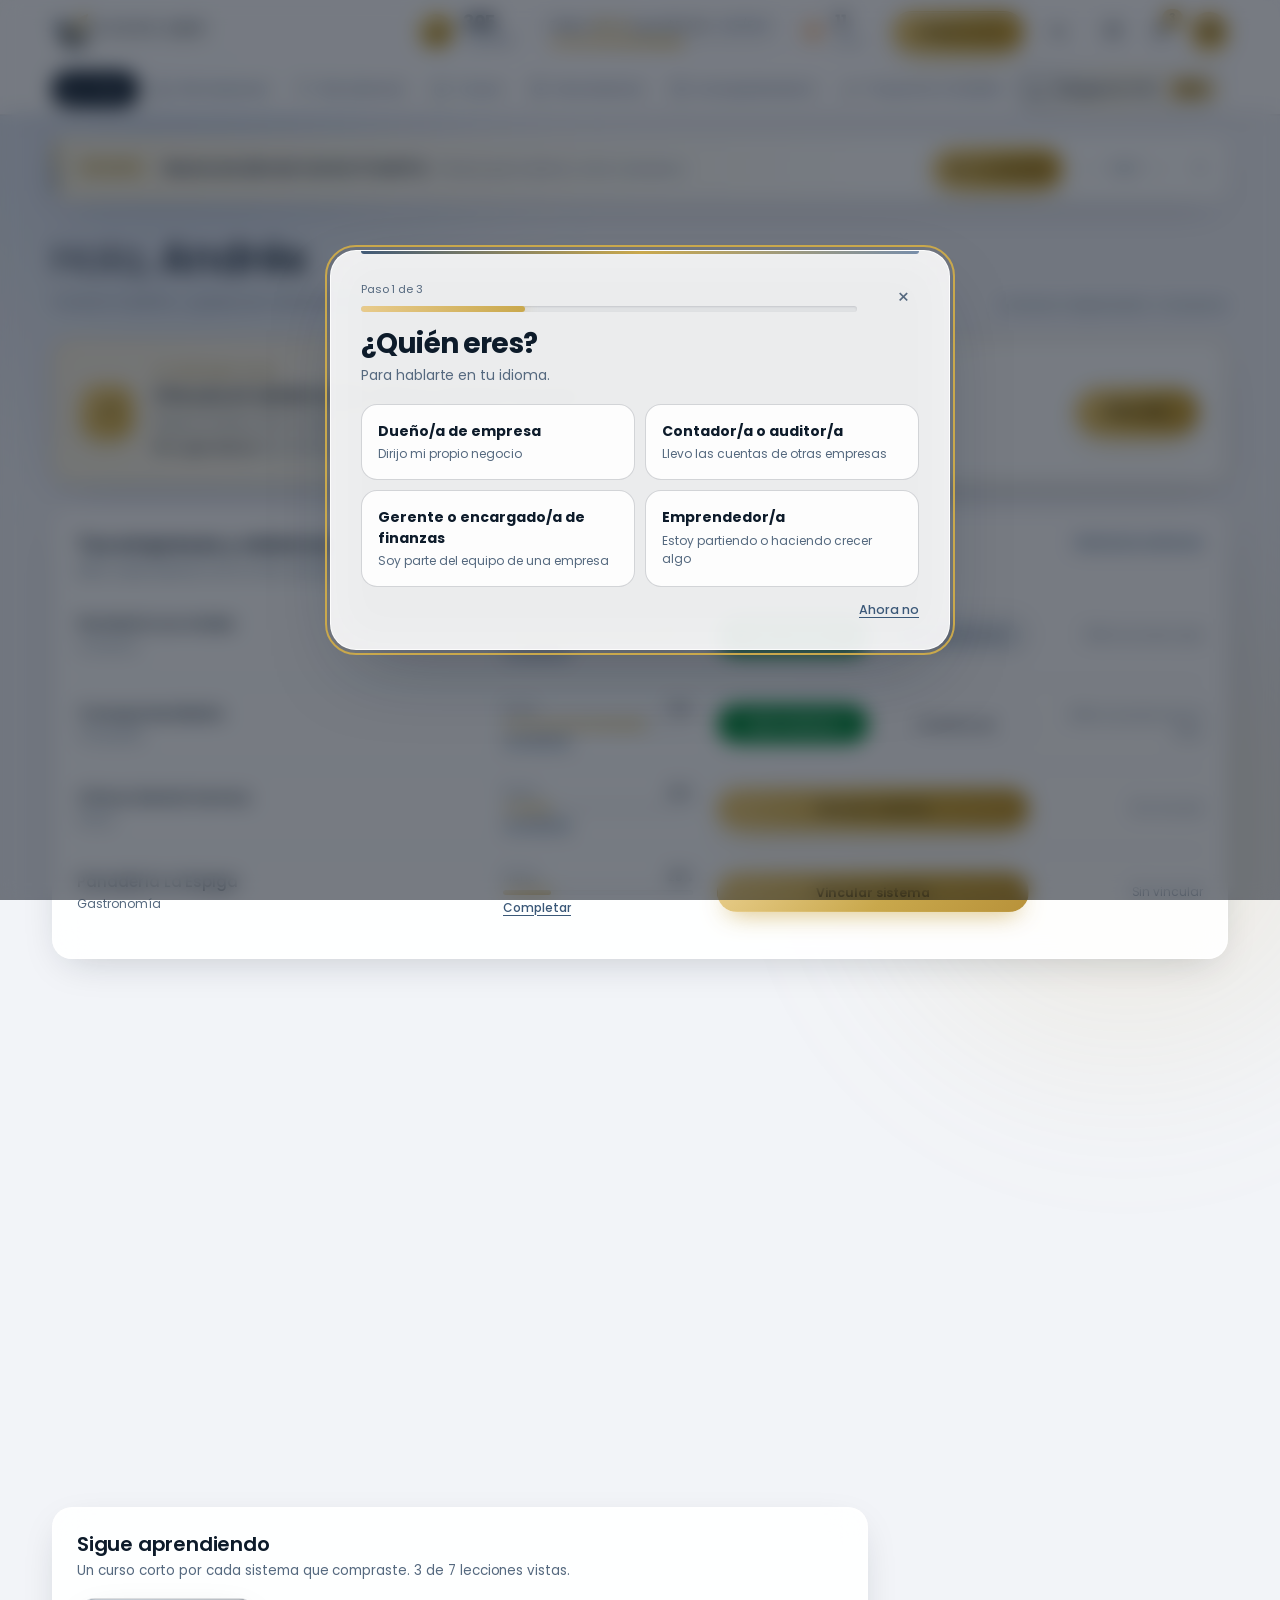
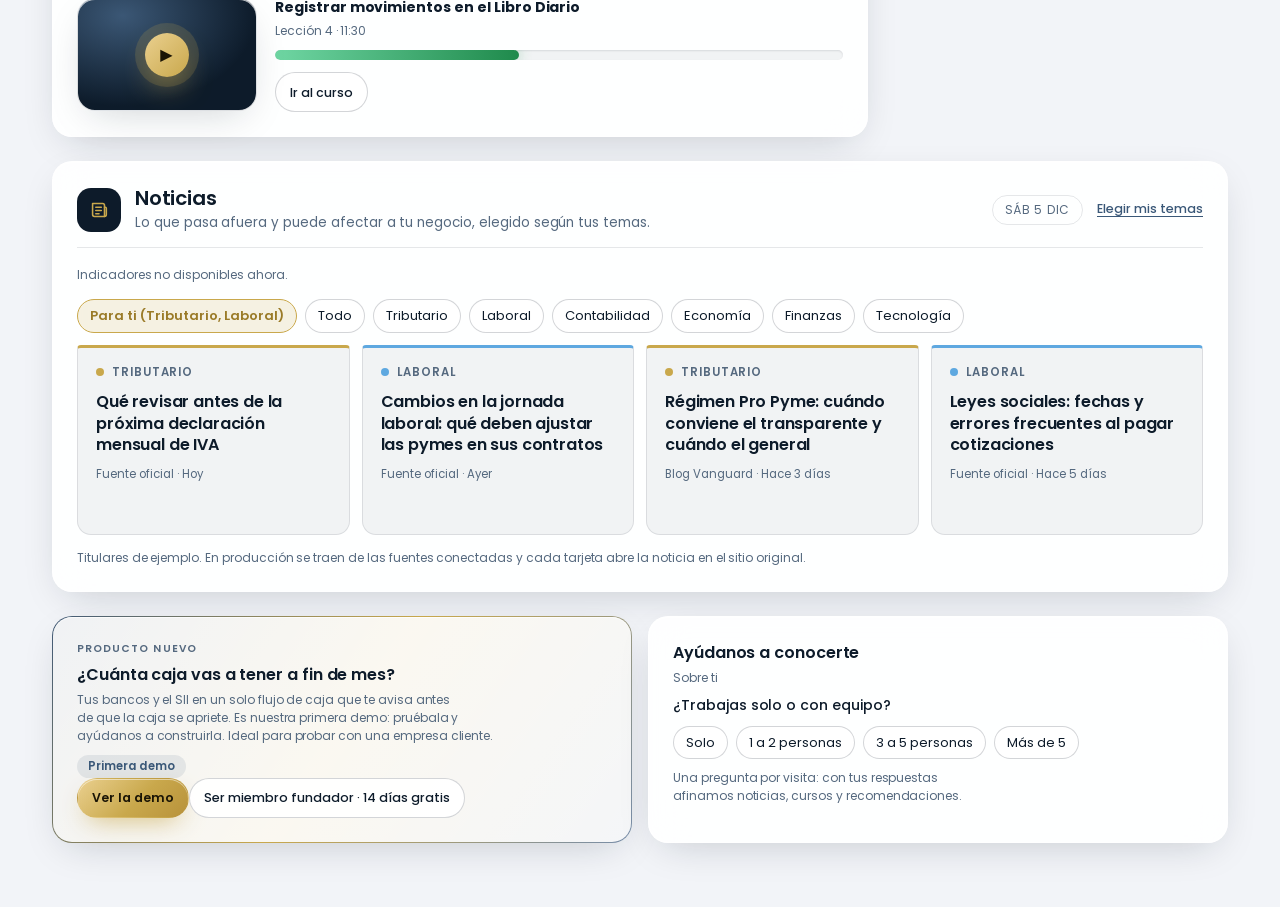
<file: index.html>
<!doctype html>
<html lang="es">
<head>
<meta charset="utf-8">
<meta name="viewport" content="width=device-width, initial-scale=1">
<title>Portal Vanguard Strategy</title>
<link rel="icon" type="image/svg+xml" href="assets/simbolo-gold.svg">
<link rel="preconnect" href="https://fonts.googleapis.com">
<link rel="preconnect" href="https://fonts.gstatic.com" crossorigin>
<link href="https://fonts.googleapis.com/css2?family=Poppins:wght@300;400;500;600;700&display=swap" rel="stylesheet">
<link rel="stylesheet" href="css/legacy-v4.css">
<link rel="stylesheet" href="css/theme.css">
<link rel="stylesheet" href="css/puntos.css">
<link rel="stylesheet" href="css/shell.css">
<link rel="stylesheet" href="css/inicio.css">
<link rel="stylesheet" href="css/motion.css">
<script src="js/theme.js"></script>
</head>
<body>
<header class="topnav" id="topnav">
  <div class="tn-row tn-a">
    <a class="tn-brand" href="#inicio" aria-label="Vanguard Strategy · Inicio"><img class="logo-l" src="assets/logo-claro.png" alt="Vanguard Strategy"><img class="logo-d" src="assets/logo-oscuro.png" alt="Vanguard Strategy"><img class="mark" src="assets/simbolo-gold.svg" alt=""></a>
    <div class="vpbar" id="vpbar" aria-label="Tus puntos Vanguard"></div>
    <div class="top-right">
      <div class="seg" role="group" aria-label="Cambiar de vista">
        <button id="v-portal" type="button" aria-pressed="true">Portal del cliente</button>
        <button id="v-bo" type="button" aria-pressed="false">Back office</button>
      </div>
      <button class="link" id="demo-reset" type="button">Reiniciar demo</button>
    </div>
    <div class="bo-tools" id="bo-tools" hidden><label class="small muted" for="bo-cfg">Configuración</label><select id="bo-cfg" class="emp-sel"><option value="">Elegir…</option><option value="reglas">Reglas del ejecutivo</option><option value="tarifario">Tarifario</option><option value="admcursos">Cursos</option><option value="lanzamientos">Novedades y campañas</option><option value="datos">Datos que capturamos</option><option value="economia">Economía de puntos</option><option value="reenganche">Reenganche automático</option></select><span class="avatar">SO</div>
    <div class="app-actions" id="app-actions">
      <button class="bell" id="help-btn" type="button" title="Centro de ayuda" aria-label="Centro de ayuda"><svg class="ic" viewBox="0 0 24 24" width="20" height="20" fill="none" stroke="currentColor" stroke-width="1.8" stroke-linecap="round" stroke-linejoin="round" aria-hidden="true"><circle cx="12" cy="12" r="9"/><path d="M9.5 9.5a2.5 2.5 0 1 1 3.5 2.3c-.7.4-1 .9-1 1.7M12 17h0"/></svg></button>
      <button class="bell" id="bell" type="button" title="Novedades" aria-label="Novedades"><svg class="ic" viewBox="0 0 24 24" width="20" height="20" fill="none" stroke="currentColor" stroke-width="1.8" stroke-linecap="round" stroke-linejoin="round" aria-hidden="true"><path d="M6 8a6 6 0 0 1 12 0c0 7 3 8 3 8H3s3-1 3-8M10 21a2 2 0 0 0 4 0"/></svg><span class="badge" id="bell-n" hidden></span></button>
      <button class="avatar" id="av" type="button" aria-haspopup="menu" aria-expanded="false" aria-controls="cfg-menu" title="Mi cuenta"></button>
    </div>
  </div>
  <div class="tn-row tn-b">
    <div id="head-portal" class="tn-nav">
    <nav class="subnav" id="nav-portal" aria-label="Portal del cliente">
      <button class="nv" type="button" data-page="inicio" title="Inicio"><svg class="ic" viewBox="0 0 24 24" width="20" height="20" fill="none" stroke="currentColor" stroke-width="1.8" stroke-linecap="round" stroke-linejoin="round" aria-hidden="true"><path d="M3 11l9-8 9 8v9a1 1 0 0 1-1 1h-5v-6H9v6H4a1 1 0 0 1-1-1z"/></svg><span class="nl">Inicio</span></button>
      <button class="nv" type="button" data-page="empresas" title="Mis empresas"><svg class="ic" viewBox="0 0 24 24" width="20" height="20" fill="none" stroke="currentColor" stroke-width="1.8" stroke-linecap="round" stroke-linejoin="round" aria-hidden="true"><path d="M4 21V5a1 1 0 0 1 1-1h8a1 1 0 0 1 1 1v16M14 9h5a1 1 0 0 1 1 1v11M8 8h2M8 12h2M8 16h2M3 21h18"/></svg><span class="nl">Mis empresas</span></button>
      <button class="nv" type="button" data-page="productos" title="Mis sistemas"><svg class="ic" viewBox="0 0 24 24" width="20" height="20" fill="none" stroke="currentColor" stroke-width="1.8" stroke-linecap="round" stroke-linejoin="round" aria-hidden="true"><path d="M12 3l9 5-9 5-9-5zM3 13l9 5 9-5"/></svg><span class="nl">Mis sistemas</span></button>
      <button class="nv" type="button" data-page="cursos" title="Cursos"><svg class="ic" viewBox="0 0 24 24" width="20" height="20" fill="none" stroke="currentColor" stroke-width="1.8" stroke-linecap="round" stroke-linejoin="round" aria-hidden="true"><path d="M4 5a2 2 0 0 1 2-2h13v16H6a2 2 0 0 0-2 2zM4 19a2 2 0 0 1 2-2h13"/></svg><span class="nl">Cursos</span></button>
      <button class="nv" type="button" data-page="herramientas" title="Herramientas"><svg class="ic" viewBox="0 0 24 24" width="20" height="20" fill="none" stroke="currentColor" stroke-width="1.8" stroke-linecap="round" stroke-linejoin="round" aria-hidden="true"><rect x="5" y="3" width="14" height="18" rx="2"/><path d="M8 7h8M8 12h2M12 12h2M8 16h2M12 16h2"/></svg><span class="nl">Herramientas</span></button>
      <button class="nv" type="button" data-page="sesiones" title="Acompañamiento"><svg class="ic" viewBox="0 0 24 24" width="20" height="20" fill="none" stroke="currentColor" stroke-width="1.8" stroke-linecap="round" stroke-linejoin="round" aria-hidden="true"><rect x="3" y="5" width="18" height="16" rx="2"/><path d="M3 10h18M8 3v4M16 3v4"/></svg><span class="nl">Acompañamiento</span></button>
      <button class="nv" type="button" data-page="proyectos" title="Proyectos a medida"><svg class="ic" viewBox="0 0 24 24" width="20" height="20" fill="none" stroke="currentColor" stroke-width="1.8" stroke-linecap="round" stroke-linejoin="round" aria-hidden="true"><path d="M14.7 6.3a4 4 0 0 0-5.4 5.4L3 18l3 3 6.3-6.3a4 4 0 0 0 5.4-5.4l-2.6 2.6-2.4-.6-.6-2.4z"/></svg><span class="nl">Proyectos a medida</span></button>
      <button class="nv nv-cfo" type="button" data-page="cfo" title="Vanguard CFO"><svg class="ic" viewBox="0 0 24 24" width="20" height="20" fill="none" stroke="currentColor" stroke-width="1.8" stroke-linecap="round" stroke-linejoin="round" aria-hidden="true"><path d="M4 20V10M10 20V4M16 20v-7M22 20H2"/></svg><span class="nl">Vanguard CFO</span><span class="badge">Demo</span></button>
    </nav>
    </div>
    <nav class="subnav" id="nav-bo" aria-label="Back office" hidden>
      <button class="nv nv-back" type="button" data-page="inicio" title="Volver al portal"><svg class="ic" viewBox="0 0 24 24" width="20" height="20" fill="none" stroke="currentColor" stroke-width="1.8" stroke-linecap="round" stroke-linejoin="round" aria-hidden="true"><path d="M15 6l-6 6 6 6"/></svg><span class="nl">Portal</span></button>
      <button class="nv" type="button" data-page="clientes"><span class="dotb"></span><span class="nl">Clientes</span></button>
      <button class="nv" type="button" data-page="ficha"><span class="dotb"></span><span class="nl">Ficha 360</span></button>
      <button class="nv" type="button" data-page="bandeja"><span class="dotb"></span><span class="nl">Oportunidades</span> <span class="badge" id="bd-count"></span></button>
      <button class="nv" type="button" data-page="soporte"><span class="dotb"></span><span class="nl">Tickets</span></button>
      <button class="nv" type="button" data-page="alertas"><span class="dotb"></span><span class="nl">Notificaciones</span> <span class="badge" id="al-count" hidden></span></button>
      <button class="nv" type="button" data-page="voz"><span class="dotb"></span><span class="nl">Voz del cliente</span></button>
      <button class="nv" type="button" data-page="analitica"><span class="dotb"></span><span class="nl">Analítica de uso</span></button>
      <button class="nv" type="button" data-page="admcfo"><span class="dotb"></span><span class="nl">Vanguard CFO</span></button>
    </nav>
  </div>
</header>
<div class="wrap">
  <p class="demo"><b>Maqueta con datos ficticios.</b> Cliente de ejemplo: un contador con 4 empresas que compró Control Total Pro. Productos y precios de <span class="mono">catalogo.md</span>; beneficios, upgrades, packs, tarifario y noticias son <b>propuestas o ejemplos</b>. Lo que hagas en el portal aparece en el back office.</p>
  <div class="announce" id="announce" aria-live="polite"></div>

  <!-- ===== INICIO ===== -->
  <main class="page home" id="pg-inicio" hidden>
    <header class="home-head">
      <div><h1 class="greet" id="in-title"></h1><p class="home-sub" id="in-sub"></p></div>
      <span class="muted small" id="in-meta"></span>
    </header>
    <section class="card next" id="in-next"></section>
    <section class="card" id="in-systems"></section>
    <div class="layout home-cols">
      <div class="stack">
        <section class="card" id="in-tasks"></section>
        <section class="card" id="in-course"></section>
      </div>
      <aside class="stack">
        <section class="card" id="in-nov" hidden></section>
        <section class="card" id="in-sess"></section>
        <section class="card" id="in-proj"></section>
      </aside>
    </div>
    <section class="card" id="in-news"></section>
    <div class="grid2 home-foot">
      <section class="card cfo-card" id="in-cfo"></section>
      <section class="card" id="in-q"></section>
    </div>
  </main>

  <!-- ===== EMPRESAS ===== -->
  <main class="page" id="pg-empresas" hidden>
    <div class="sec-head" style="margin-bottom:0">
      <div>
        <h1 class="page-title">Mis empresas</h1>
        <p class="muted">Cada empresa guarda su ficha, sus enlaces y su acompañamiento. <span id="emp-sum"></span></p>
      </div>
      <button class="btn btn-gold" type="button" id="emp-new">+ Agregar empresa</button>
    </div>
    <section class="card guided" id="emp-form-card" hidden></section>
    <details class="card why-card" id="emp-why">
      <summary><span><b>Qué ganas al agregar tus empresas</b><span class="muted small" id="emp-why-hint"> · toca para abrir</span></span><span class="why-chev" aria-hidden="true"></span></summary>
      <div class="why-grid">
        <div><span class="eyebrow">1 clic</span><b>Todos tus sistemas y dashboards</b><span class="muted small">El enlace de cada copia, por empresa. Sin buscar en Drive ni perderte entre clientes.</span></div>
        <div><span class="eyebrow">Acompañamiento</span><b>El asesor llega preparado</b><span class="muted small">Con la ficha de la empresa a la vista, la sesión de 30 minutos rinde el doble.</span></div>
        <div><span class="eyebrow">A medida</span><b>Proyectos pensados para esa empresa</b><span class="muted small">Cotiza un desarrollo y queda asociado a la empresa correcta.</span></div>
        <div><span class="eyebrow">Ofertas</span><b>Recomendaciones que calzan</b><span class="muted small">Con el tamaño y el rubro de cada empresa te mostramos solo lo que sirve.</span></div>
      </div>
    </details>
    <div class="emps" id="emp-grid"></div>
  </main>

  <!-- ===== MIS SISTEMAS ===== -->
  <main class="page" id="pg-productos" hidden>
    <div>
      <h1 class="page-title">Mis sistemas</h1>
      <p class="muted">Cada sistema que compraste, por empresa: complétalo, ábrelo y guarda aquí tus informes.</p>
    </div>
    <div class="stack" id="pr-list"></div>
  </main>

  <!-- ===== CURSOS ===== -->
  <main class="page" id="pg-cursos" hidden>
    <div>
      <h1 class="page-title">Cursos</h1>
      <p class="muted">Cada sistema trae su curso. Retoma donde quedaste; te avisamos cuando haya lecciones nuevas.</p>
    </div>
    <div id="cs-body"></div>
    <div class="stack" id="cs-more" hidden>
      <div class="ccards" id="cs-cards"></div>
    </div>
  </main>

  <!-- ===== HERRAMIENTAS ===== -->
  <main class="page" id="pg-herramientas" hidden>
    <div>
      <h1 class="page-title">Calculadoras financieras</h1>
      <p class="muted">Para decisiones puntuales: valorizar, evaluar una inversión, comparar créditos o fijar precios. Al exportar el PDF, queda guardado en Mis sistemas y tu asesor ve el resumen antes de la sesión.</p>
    </div>
    <div class="tabs" role="tablist" id="tool-tabs"></div>
    <section class="card" id="tool-card"></section>
  </main>

  <!-- ===== SESIONES ===== -->
  <main class="page" id="pg-sesiones" hidden>
    <div>
      <h1 class="page-title">Acompañamiento</h1>
      <p class="muted">Un asesor que conoce tus empresas te ayuda a decidir y a avanzar.</p>
    </div>
    <div class="stack">
      <section class="card wiz" id="ss-book" style="max-width:none"></section>
      <section class="card" id="ss-hist"></section>
    </div>
  </main>

  <!-- ===== PROYECTOS ===== -->
  <main class="page" id="pg-proyectos" hidden>
    <div>
      <h1 class="page-title">Cotiza tu proyecto</h1>
      <p class="muted">Tres pasos, una pantalla a la vez. El precio «desde» sube a medida que eliges qué incluir.</p>
    </div>
    <div class="note"><span>i</span><span><b>Es un precio de partida, no una propuesta.</b> Cuando envíes tu solicitud te contactamos, vemos tu proyecto en una reunión y te entregamos el presupuesto final con toda la documentación.</span></div>
    <section class="card" id="pj-mine"></section>
    <section class="card wiz" id="pj-build"></section>
  </main>

  <!-- ===== PARA TI ===== -->
  <main class="page" id="pg-parati" hidden>
    <div>
      <div class="eyebrow" id="pt-eyebrow"></div>
      <h1 class="page-title">Recomendado para ti</h1>
      <p class="muted">Responde unas preguntas en cada producto y desbloquea tu beneficio de cliente. Si algo no calza, ocúltalo.</p>
    </div>
    <section class="card" id="pt-ladder"></section>
    <div class="recs" id="pt-recs"></div>
    <section class="card" id="pt-addons"></section>
  </main>

  <!-- ===== MI PERFIL ===== -->
  <main class="page" id="pg-perfil" hidden>
    <div>
      <h1 class="page-title">Mi perfil</h1>
      <p class="muted">Con esto personalizamos tus noticias, tus cursos y las recomendaciones. Puedes cambiar cualquier dato.</p>
    </div>
    <div class="grid2">
      <section class="card" id="pf-me"></section>
      <section class="card" id="pf-pref"></section>
    </div>
    <section class="card" id="pf-notif"></section>
  </main>

  <!-- ===== VANGUARD CFO ===== -->
  <main class="page cfo-page" id="pg-cfo" hidden>
    <div id="cf-landing"></div>
    <div id="cf-member" class="stack" hidden>
      <section class="card cfo-hero" id="cf-hero"></section>
      <div class="layout">
        <div class="stack"><section class="card" id="cf-road"></section><section class="card" id="cf-upd"></section></div>
        <aside class="stack"><section class="card" id="cf-found"></section><section class="card" id="cf-fb"></section></aside>
      </div>
    </div>
  </main>

  <!-- ===== NOVEDADES ===== -->
  <main class="page" id="pg-novedades" hidden>
    <div><div class="eyebrow">Lo nuevo</div><h1 class="page-title">Novedades</h1><p class="muted">Versiones nuevas de tus sistemas, sistemas nuevos y avances de Vanguard CFO. También te llegan por correo.</p></div>
    <div class="stack" id="nv-list"></div>
  </main>

  <!-- ===== PLANES Y PAGOS ===== -->
  <main class="page" id="pg-pagos" hidden>
    <div><h1 class="page-title">Pagos</h1><p class="muted">Lo que debes pagar, tu suscripción, tus tarjetas, tus cupones y todo lo que has pagado. <span id="pg-sum"></span></p></div>
    <section class="card" id="pg-pend"></section>
    <div class="grid2" id="pg-planes"></div>
    <section class="card" id="pg-cards"></section>
    <section class="card" id="pg-cupones"></section>
    <section class="card" id="pg-hist"></section>
  </main>

  <!-- ===== BO · SUSCRIPCIONES Y PAGOS ===== -->
  <main class="page" id="pg-suscripciones" hidden>
    <div class="row between" style="align-items:end"><div><div class="eyebrow">Ingresos</div><h1 class="page-title">Pagos e ingresos</h1><p class="muted">Lo que pagan los clientes desde el portal: sesiones, packs, proyectos, complementos y Vanguard CFO. Con lo que se le paga al freelance por cada sesión.</p></div><span class="pill warn">Pack y pago al freelance: propuesta</span></div>
    <div class="stats" id="su-stats"></div>
    <section class="card" id="su-subs"></section>
    <div class="grid2"><section class="card" id="su-pagos"></section><section class="card tar" id="su-cfg"></section></div>
  </main>

  <main class="page" id="pg-puntos" hidden></main>
  <main class="page" id="pg-ayuda" hidden></main>
  <main class="page" id="pg-voz" hidden></main>
  <main class="page" id="pg-actividad" hidden></main>
  <main class="page" id="pg-alertas" hidden></main>
  <main class="page" id="pg-soporte" hidden></main>

  <!-- ===== BO · CLIENTES ===== -->
  <main class="page" id="pg-clientes" hidden>
    <div class="row between" style="align-items:end"><div><div class="eyebrow">Back office</div><h1 class="page-title">Clientes</h1><p class="muted">Qué ha hecho cada cliente en el portal. Haz clic en una fila para abrir su ficha.</p></div><span class="pill warn">Solo la primera fila es en vivo; el resto es ejemplo</span></div>
    <div class="stats" id="cl-stats"></div>
    <section class="card"><div class="tbl-wrap"><table id="cl-table"></table></div></section>
  </main>

  <main class="page" id="pg-ficha" hidden><div id="fc-body" class="stack"></div></main>

  <!-- ===== BO · BANDEJA ===== -->
  <main class="page" id="pg-bandeja" hidden>
    <div><div class="eyebrow">Lo que pidió el cliente</div><h1 class="page-title">Oportunidades</h1><p class="muted">Proyectos, formularios de producto, interés en packs y sesiones. Cambia el estado de un proyecto y el cliente lo ve en su portal.</p></div>
    <section class="card"><div class="card-head"><h3>Solicitudes de proyecto a medida</h3><span class="muted small">Estados iguales a la tabla de proyectos del ERP</span></div><div class="tbl-wrap"><table id="bd-proj"></table></div></section>
    <section class="card"><div class="card-head"><h3>Formularios e interés</h3><span class="muted small">Para calificar y llamar</span></div><div class="tbl-wrap"><table id="bd-leads"></table></div></section>
    <section class="card"><div class="card-head"><h3>Sesiones agendadas</h3></div><div class="tbl-wrap"><table id="bd-sess"></table></div></section>
  </main>

  <!-- ===== BO · REGLAS ===== -->
  <main class="page" id="pg-reglas" hidden>
    <div class="row between" style="align-items:end"><div><div class="eyebrow">Configuración</div><h1 class="page-title">Reglas para el ejecutivo</h1><p class="muted">Cómo se elige la siguiente acción de cada cliente y cómo se calcula su probabilidad de compra.</p></div><span class="pill warn">Propuesta: ajustar con el equipo</span></div>
    <section class="card"><div class="card-head"><h3>Cómo funcionan</h3></div><div class="grid2 small"><div><b>Siguiente mejor acción</b><ol style="margin:6px 0;padding-left:18px;display:grid;gap:4px"><li>Cada vez que se abre la ficha de un cliente, el sistema revisa las reglas de la tabla, <b>de arriba hacia abajo</b>.</li><li>La <b>primera que se cumple</b> es la que ve el ejecutivo como «siguiente mejor acción», con el motivo.</li><li>Ejemplo: si el cliente pidió que lo llamen, gana «Llamar hoy» aunque también tenga tareas atrasadas.</li><li>Las subes, bajas o apagas aquí. Una regla nueva se programa en el ERP.</li></ol></div><div><b>Probabilidad de compra</b><ol style="margin:6px 0;padding-left:18px;display:grid;gap:4px"><li>Suma puntos por señales de intención (pidió llamada, respondió un formulario) y de actividad (sistemas vinculados, lecciones).</li><li>Resta por señales negativas (no entra hace 14 o 30 días, ocultó recomendaciones).</li><li>Lo de intención pierde fuerza con el tiempo: vale entero hasta 30 días, la mitad hasta 60.</li><li>Todos los datos salen del portal, los tickets y Shopify.</li></ol></div></div></section>
    <section class="card" id="rg-list"></section>
    <section class="card" id="rg-w"></section>
  </main>

  <!-- ===== BO · NOVEDADES Y CAMPAÑAS ===== -->
  <main class="page" id="pg-lanzamientos" hidden>
    <div><div class="eyebrow">Comunicación</div><h1 class="page-title">Novedades y campañas</h1><p class="muted">Anuncia una versión nueva o un sistema nuevo. Aparece en el portal de quien corresponde y se arma el correo de la campaña.</p></div>
    <div class="layout"><section class="card" id="ln-list"></section><aside class="stack"><section class="card" id="ln-form"></section></aside></div>
  </main>

  <!-- ===== BO · VANGUARD CFO ===== -->
  <main class="page" id="pg-admcfo" hidden>
    <div class="row between" style="align-items:end"><div><div class="eyebrow">Línea D</div><h1 class="page-title">Vanguard CFO · primera demo</h1><p class="muted">Quién la mira, quién se suma como fundador, qué piden y qué les contamos.</p></div><span class="pill warn">Precio y días gratis: por definir</span></div>
    <div class="stats" id="ac2-stats"></div>
    <div class="grid2"><section class="card" id="ac2-votes"></section><section class="card" id="ac2-fb"></section></div>
    <div class="grid2"><section class="card" id="ac2-pub"></section><section class="card" id="ac2-cfg"></section></div>
  </main>

  <!-- ===== BO · CURSOS ===== -->
  <main class="page" id="pg-admcursos" hidden>
    <div><div class="eyebrow">Contenido</div><h1 class="page-title">Cursos por sistema</h1><p class="muted">Agrega, ordena o quita lecciones. El cliente las ve de inmediato en su portal.</p></div>
    <div class="tabs" id="ac-tabs"></div>
    <div class="layout">
      <section class="card" id="ac-list"></section>
      <aside class="stack"><section class="card" id="ac-form"></section><section class="card" id="ac-stats"></section></aside>
    </div>
  </main>

  <!-- ===== BO · TARIFARIO ===== -->
  <main class="page" id="pg-economia" hidden></main>
  <main class="page" id="pg-reenganche" hidden></main>
  <main class="page" id="pg-trafico" hidden></main>
  <main class="page" id="pg-cursosprod" hidden></main>
  <main class="page" id="pg-tarifario" hidden>
    <div class="row between" style="align-items:end"><div><div class="eyebrow">Cotizador de proyectos</div><h1 class="page-title">Tarifario</h1><p class="muted">Los precios de referencia que ve el cliente al cotizar.</p></div><span class="pill warn">Propuesta: validar precios</span></div>
    <div class="grid2"><section class="card tar" id="tf-a"></section><section class="card tar" id="tf-b"></section></div>
  </main>

  <!-- ===== BO · ANALÍTICA ===== -->
  <main class="page" id="pg-analitica" hidden>
    <div class="row between" style="align-items:end"><div><div class="eyebrow">Últimos 30 días · ejemplo</div><h1 class="page-title">Analítica</h1><p class="muted">Qué hacen los clientes después de comprar y dónde se pierde la segunda venta.</p></div><span class="pill warn">Cifras ficticias</span></div>
    <div class="stats" id="an-stats"></div>
    <div class="grid2">
      <section class="card"><div class="card-head"><h3>Embudo después de la compra</h3><span class="muted small">De 100 compradores</span></div><div class="funnel" id="an-funnel"></div></section>
      <section class="card"><div class="card-head"><h3>Ingreso por cliente</h3></div><div id="an-aov"></div><div class="legend" style="margin-top:8px"><span><i style="background:var(--info)"></i>Primera compra</span><span><i style="background:var(--gold)"></i>Productos 2+, sesiones y proyectos</span></div></section>
    </div>
    <div class="grid2">
      <section class="card"><div class="card-head"><h3>Qué temas interesan</h3><span class="muted small">Noticias leídas y sesiones pedidas</span></div><div class="tbl-wrap"><table id="an-topics"></table></div></section>
      <section class="card"><div class="card-head"><h3>Segmentos</h3></div><div class="tbl-wrap"><table id="an-seg"></table></div></section>
    </div>
  </main>

  <!-- ===== BO · DATOS ===== -->
  <main class="page" id="pg-datos" hidden>
    <div><div class="eyebrow">Plan de captura</div><h1 class="page-title">Cómo le sacamos información al cliente</h1><p class="muted">Cada momento del portal pregunta algo a cambio de algo. Esta es la lista para quien programe el ERP.</p></div>
    <section class="card"><div class="card-head"><h3>Momentos de captura</h3><span class="muted small">Qué preguntamos, qué recibe el cliente y dónde lo ves</span></div><div class="tbl-wrap"><table id="dt-map"></table></div></section>
    <div class="grid2">
      <section class="card"><div class="card-head"><h3>Eventos que se registran</h3></div><div class="tbl-wrap"><table id="dt-events"></table></div></section>
      <section class="card"><div class="card-head"><h3>Resguardos y pendientes</h3></div>
        <div class="list small">
          <div class="note"><span>i</span><span>Los datos de las empresas y los cálculos son información financiera del cliente y, si es contador, de terceros. Se necesita consentimiento explícito y una política de privacidad publicada.</span></div>
          <div>Revisar con un abogado la adecuación a la nueva ley de datos personales (Ley 21.719). <span class="pill warn">Pendiente</span></div>
          <div>El portal guarda solo los <b>enlaces</b> a sistemas y dashboards; no lee su contenido. Un dashboard publicado como web app puede quedar visible para quien tenga el enlace. <span class="pill warn">Revisar permisos</span></div>
          <div><b>Noticias:</b> conectar fuentes por RSS o por su sitio (SII, Dirección del Trabajo, Banco Central, prensa económica). Revisar los términos de uso de cada medio: mostrar solo título, fecha y enlace al original. <span class="pill warn">Pendiente</span></div>
          <div><b>Indicadores:</b> se piden en vivo a mindicador.cl (API pública). Validar que sirve para producción o usar el conector de indicadores que ya tenemos. <span class="pill warn">Por validar</span></div>
          <div>Agendar y pagar: conectar el calendario del asesor (Google Calendar) y el enlace de pago (Shopify o Mercado Pago). <span class="pill warn">Pendiente</span></div>
          <div>No usar los datos de las empresas que atiende un contador para contactarlas directamente.</div>
        </div>
      </section>
    </div>
  </main>
</div>
<div class="cfg-menu" id="cfg-menu" role="menu" hidden>
  <div class="cfg-head"><b id="cfg-name"></b><span class="muted small" id="cfg-lv"></span></div>
  <button type="button" role="menuitem" class="cfg-main" data-page="perfil"><svg viewBox="0 0 24 24" width="18" height="18" fill="none" stroke="currentColor" stroke-width="1.8" stroke-linecap="round" stroke-linejoin="round" aria-hidden="true"><path d="M4 6h10M18 6h2M4 12h4M12 12h8M4 18h12M20 18h0"/><circle cx="16" cy="6" r="2"/><circle cx="10" cy="12" r="2"/><circle cx="18" cy="18" r="2"/></svg>Configuración</button>
  <button type="button" role="menuitem" class="cfg-sub" data-page="perfil">Perfil y avisos</button>
  <button type="button" role="menuitem" class="cfg-sub" data-page="pagos">Pagos</button>
  <button type="button" role="menuitem" class="cfg-sub" data-page="puntos">Puntos y recompensas</button>
  <div class="cfg-sep"></div>
  <button type="button" role="menuitem" data-page="ayuda">Centro de ayuda</button>
</div>
<div class="ov" id="ov" hidden><div class="modal" id="modal" role="dialog" aria-modal="true" tabindex="-1"></div></div>
<div id="toast" role="status" hidden></div>

<script src="js/config.js"></script>
<script src="js/puntos.js"></script>
<script src="js/onboarding.js"></script>
<script src="js/anuncios.js"></script>
<script src="js/economia.js"></script>
<script src="js/motion.js"></script>
<script src="js/app.js"></script>
</body>
</html>
</file>
<file: css/legacy-v4.css>
/* v4: el cliente compra una planilla, la copia en su Drive para cada empresa y aquí guarda los enlaces.
   Cada planilla trae su curso. El portal suma sesiones con asesores, proyectos a medida y noticias,
   y cada interacción queda como dato en el back office, por cliente y por empresa. */
:root {
  --bg: #0b1724; --surface: #122234; --surface-2: #182c43; --line: #243a52;
  --fg: #e8edf3; --muted: #8fa1b5;
  --gold: #c9a84c; --gold-ink: #1a1405; --gold-soft: rgba(201,168,76,.14);
  --ok: #38b98c; --ok-soft: rgba(56,185,140,.14);
  --warn: #e3a63c; --warn-soft: rgba(227,166,60,.14);
  --bad: #e66b5f; --bad-soft: rgba(230,107,95,.14);
  --info: #74a9e6; --info-soft: rgba(116,169,230,.14);
  --violet: #b59cf0; --violet-soft: rgba(181,156,240,.14);
  --font-display: "Playfair Display", Georgia, serif;
  --font-body: "DM Sans", system-ui, -apple-system, "Segoe UI", sans-serif;
  --font-mono: "JetBrains Mono", ui-monospace, Menlo, monospace;
  color-scheme: dark;
}
* { box-sizing: border-box; }
[hidden] { display: none !important; }
html { color-scheme: dark; }
body { margin: 0; background: var(--bg); color: var(--fg); font-family: var(--font-body); font-size: 14px; line-height: 1.5; padding: 0 16px 56px; }
button, select, input, textarea { font: inherit; color: inherit; }
button { cursor: pointer; }
button[disabled] { opacity: .5; cursor: not-allowed; }
:focus-visible { outline: 2px solid var(--gold); outline-offset: 2px; }
.wrap { max-width: 1260px; margin: 0 auto; }
.mono { font-family: var(--font-mono); font-variant-numeric: tabular-nums; }
.eyebrow { font-size: 11px; letter-spacing: .12em; text-transform: uppercase; color: var(--gold); font-weight: 600; }
.muted { color: var(--muted); }
.small { font-size: 12px; }
h1, h2, h3, p { margin: 0; text-wrap: balance; }
h1.page-title { font-family: var(--font-display); font-size: 28px; line-height: 1.2; margin: 4px 0 6px; }
.page { display: grid; gap: 20px; margin-top: 18px; }

.topbar { display: flex; flex-wrap: wrap; align-items: center; gap: 12px 20px; padding: 16px 0 12px; }
.brand { font-family: var(--font-display); font-weight: 700; font-size: 18px; display: flex; align-items: center; gap: 10px; }
.brand i { font-style: normal; width: 30px; height: 30px; border-radius: 8px; background: var(--gold); color: var(--gold-ink); display: grid; place-items: center; font-family: var(--font-body); font-size: 13px; font-weight: 700; }
.brand small { font-family: var(--font-mono); font-size: 11px; color: var(--muted); font-weight: 400; }
.seg { display: inline-flex; flex-wrap: wrap; background: var(--surface); border: 1px solid var(--line); border-radius: 10px; padding: 3px; }
.seg button { background: none; border: 0; padding: 7px 12px; border-radius: 7px; color: var(--muted); font-weight: 500; }
.seg button[aria-pressed="true"] { background: var(--gold); color: var(--gold-ink); font-weight: 600; }
.top-right { margin-left: auto; display: flex; gap: 12px; align-items: center; flex-wrap: wrap; }
.demo { width: 100%; font-size: 12px; color: var(--muted); }
.demo b { color: var(--warn); font-weight: 600; }
.subnav { display: flex; flex-wrap: wrap; gap: 4px; border-block: 1px solid var(--line); padding: 6px 0; align-items: center; }
.subnav button.nv { background: none; border: 0; padding: 8px 10px; border-radius: 8px; color: var(--muted); font-weight: 500; }
.subnav button.nv:hover { color: var(--fg); background: var(--surface); }
.subnav button.nv[aria-current="page"] { color: var(--gold); background: var(--gold-soft); font-weight: 600; }
.subnav .right { margin-left: auto; display: flex; align-items: center; gap: 10px; }
.emp-sel { background: var(--surface); border: 1px solid var(--line); border-radius: 8px; padding: 6px 10px; font-size: 13px; max-width: 220px; }
.avatar { width: 28px; height: 28px; border-radius: 50%; background: var(--surface-2); border: 1px solid var(--gold); display: grid; place-items: center; font-size: 11px; color: var(--gold); font-weight: 600; flex: none; }
button.avatar { padding: 0; }
.badge { background: var(--gold); color: var(--gold-ink); border-radius: 99px; font-size: 10.5px; padding: 0 6px; margin-left: 4px; font-weight: 700; }

.card { background: var(--surface); border: 1px solid var(--line); border-radius: 12px; padding: 20px; min-width: 0; }
.card h3 { font-size: 15px; font-weight: 600; }
.card-head { display: flex; justify-content: space-between; align-items: baseline; gap: 12px; margin-bottom: 14px; flex-wrap: wrap; }
.btn { border: 1px solid var(--line); background: var(--surface-2); padding: 9px 14px; border-radius: 8px; font-weight: 500; }
.btn:hover:not([disabled]) { border-color: var(--gold); }
.btn-gold { background: var(--gold); color: var(--gold-ink); border-color: var(--gold); font-weight: 600; }
.btn-ok { background: var(--ok); color: #04241a; border-color: var(--ok); font-weight: 600; }
.btn-info { background: var(--info-soft); color: var(--info); border-color: transparent; }
.btn-sm { padding: 6px 10px; font-size: 12.5px; }
.btn-block { width: 100%; }
.link { background: none; border: 0; padding: 0; color: var(--info); text-decoration: underline; text-underline-offset: 3px; font-size: 12.5px; text-align: left; }
.pill { display: inline-flex; align-items: center; gap: 5px; font-size: 11.5px; padding: 2px 9px; border-radius: 99px; font-weight: 500; white-space: nowrap; }
.pill.gold { background: var(--gold-soft); color: var(--gold); }
.pill.ok { background: var(--ok-soft); color: var(--ok); }
.pill.warn { background: var(--warn-soft); color: var(--warn); }
.pill.bad { background: var(--bad-soft); color: var(--bad); }
.pill.info { background: var(--info-soft); color: var(--info); }
.pill.violet { background: var(--violet-soft); color: var(--violet); }
.pill.neutral { background: var(--surface-2); color: var(--muted); }
.bar { height: 8px; background: var(--surface-2); border-radius: 99px; overflow: hidden; }
.bar > span { display: block; height: 100%; background: var(--gold); border-radius: 99px; transition: width .3s; }
.bar.ok > span { background: var(--ok); }
label.f { display: grid; gap: 5px; font-size: 12px; color: var(--muted); }
input[type=number], input[type=text], input[type=url], input[type=date], select, textarea { width: 100%; background: var(--bg); color: var(--fg); border: 1px solid var(--line); border-radius: 8px; padding: 9px 10px; font-size: 14px; }
input[type=number] { font-family: var(--font-mono); }
textarea { min-height: 80px; resize: vertical; }
.grid2 { display: grid; grid-template-columns: repeat(2, minmax(0, 1fr)); gap: 16px; }
.layout { display: grid; grid-template-columns: minmax(0, 1fr) 340px; gap: 20px; align-items: start; }
.stack { display: grid; gap: 20px; min-width: 0; align-content: start; }
.list { display: grid; gap: 12px; }
.row { display: flex; gap: 10px; align-items: center; flex-wrap: wrap; }
.between { justify-content: space-between; }
.chips { display: flex; flex-wrap: wrap; gap: 8px; }
.chips button { background: var(--surface-2); border: 1px solid var(--line); border-radius: 99px; padding: 6px 12px; font-size: 13px; }
.chips button:hover { border-color: var(--gold); color: var(--gold); }
.chips button[aria-pressed="true"] { border-color: var(--gold); background: var(--gold-soft); color: var(--gold); font-weight: 600; }
.tabs { display: flex; flex-wrap: wrap; gap: 6px; align-items: center; }
.tabs .grp { font-size: 11px; letter-spacing: .1em; text-transform: uppercase; color: var(--muted); margin: 0 4px 0 8px; }
.tabs .grp:first-child { margin-left: 0; }
.tabs button { background: var(--surface-2); border: 1px solid var(--line); border-radius: 99px; padding: 6px 14px; color: var(--muted); display: inline-flex; gap: 6px; align-items: center; }
.tabs button[aria-selected="true"] { background: var(--gold-soft); border-color: var(--gold); color: var(--gold); font-weight: 600; }
.tabs .dotok { width: 7px; height: 7px; border-radius: 50%; background: var(--ok); }
#toast { position: fixed; left: 50%; transform: translateX(-50%); bottom: 20px; background: var(--fg); color: var(--bg); padding: 10px 16px; border-radius: 10px; font-weight: 500; z-index: 60; max-width: calc(100% - 32px); }
.nudge { display: flex; flex-wrap: wrap; gap: 10px; align-items: center; justify-content: space-between; background: var(--gold-soft); border-radius: 8px; padding: 10px 12px; font-size: 13px; }
.nudge.ok { background: var(--ok-soft); } .nudge.info { background: var(--info-soft); }
.why { font-size: 12.5px; color: var(--muted); border-left: 2px solid var(--gold); padding-left: 10px; }
.note { display: flex; gap: 10px; align-items: flex-start; background: var(--info-soft); border-radius: 8px; padding: 10px 12px; font-size: 12.5px; color: var(--info); }
.tbl-wrap { overflow-x: auto; }
table { border-collapse: collapse; width: 100%; font-size: 13px; }
th, td { text-align: left; padding: 9px 10px; border-top: 1px solid var(--line); vertical-align: middle; }
th { font-size: 11px; text-transform: uppercase; letter-spacing: .08em; color: var(--muted); font-weight: 600; border-top: 0; }
td.num, th.num { text-align: right; font-family: var(--font-mono); white-space: nowrap; }
tr.click { cursor: pointer; } tr.click:hover td { background: var(--surface-2); }
table.sens td, table.sens th { text-align: center; font-family: var(--font-mono); font-size: 12px; padding: 7px 6px; }
table.sens th:first-child, table.sens td:first-child { text-align: left; color: var(--muted); }
table.sens td.c { background: var(--gold-soft); color: var(--gold); font-weight: 600; border-radius: 4px; }
table.sens td.neg { color: var(--bad); }

/* Modal */
.ov { position: fixed; inset: 0; z-index: 40; display: grid; place-items: center; padding: 16px; background: rgba(4,9,16,.78); backdrop-filter: blur(5px); }
.modal { width: 100%; max-width: 620px; max-height: 100%; overflow: auto; background: var(--surface); border: 1px solid var(--line); border-top: 2px solid var(--gold); border-radius: 16px; padding: 26px; box-shadow: 0 24px 80px rgba(0,0,0,.5); }
.modal.wide { max-width: 860px; }
.modal h2 { font-family: var(--font-display); font-size: 23px; line-height: 1.25; }
.mclose { float: right; background: none; border: 0; color: var(--muted); font-size: 20px; line-height: 1; padding: 2px 6px; }
.mstep { font-family: var(--font-mono); font-size: 11px; color: var(--muted); }
.qopts { display: flex; flex-wrap: wrap; gap: 8px; margin-top: 8px; }
.qopts button { background: var(--surface-2); border: 1px solid var(--line); border-radius: 8px; padding: 8px 12px; font-size: 13px; }
.qopts button[aria-pressed="true"] { border-color: var(--gold); background: var(--gold-soft); color: var(--gold); font-weight: 600; }
.q { padding: 14px 0; border-top: 1px solid var(--line); }
.q:first-of-type { border-top: 0; }
.benefit { border: 1px solid var(--gold); background: var(--gold-soft); border-radius: 12px; padding: 18px; display: grid; gap: 10px; }
.benefit .pct { font-family: var(--font-display); font-size: 50px; color: var(--gold); line-height: 1; }
.code { font-family: var(--font-mono); font-size: 18px; letter-spacing: .08em; background: var(--bg); border: 1px dashed var(--gold); border-radius: 8px; padding: 8px 12px; display: inline-block; }
.cal { display: grid; grid-template-columns: repeat(5, minmax(0, 1fr)); gap: 8px; margin-top: 14px; }
.cal .day { background: var(--bg); border: 1px solid var(--line); border-radius: 10px; padding: 10px 8px; display: grid; gap: 6px; align-content: start; }
.cal .day b { font-size: 12px; text-align: center; }
.cal button { background: var(--surface-2); border: 1px solid var(--line); border-radius: 6px; padding: 6px 4px; font-family: var(--font-mono); font-size: 12px; }
.cal button[aria-pressed="true"] { border-color: var(--gold); background: var(--gold-soft); color: var(--gold); }
.cal .busy { font-family: var(--font-mono); font-size: 12px; color: var(--muted); text-align: center; text-decoration: line-through; padding: 6px 4px; opacity: .5; }

/* Video */
.video { position: relative; aspect-ratio: 16 / 9; border-radius: 12px; overflow: hidden; background: radial-gradient(120% 120% at 30% 20%, #1f3a5c, #0a1420 70%); border: 1px solid var(--line); display: grid; place-items: center; }
.video .play { width: 68px; height: 68px; border-radius: 50%; background: var(--gold); color: var(--gold-ink); display: grid; place-items: center; font-size: 24px; border: 0; padding-left: 5px; }
.video .cap { position: absolute; left: 16px; bottom: 14px; right: 16px; display: flex; justify-content: space-between; gap: 10px; font-size: 12px; color: var(--muted); }
.video .logo { position: absolute; left: 16px; top: 14px; font-family: var(--font-display); color: var(--gold); font-size: 13px; }

/* Inicio */
.launch { display: grid; grid-template-columns: repeat(auto-fill, minmax(240px, 1fr)); gap: 10px; }
.lnk { background: var(--surface-2); border: 1px solid var(--line); border-radius: 10px; padding: 12px 14px; display: grid; gap: 8px; }
.next { display: grid; grid-template-columns: 44px minmax(0, 1fr) auto; gap: 14px; align-items: center; border: 1px solid var(--gold); background: var(--gold-soft); }
.next .ic { width: 44px; height: 44px; border-radius: 10px; background: var(--gold); color: var(--gold-ink); display: grid; place-items: center; font-weight: 700; font-family: var(--font-mono); }
.course-mini { display: grid; grid-template-columns: 180px minmax(0, 1fr); gap: 18px; align-items: center; }
.course-mini .video { aspect-ratio: 16/10; }
.course-mini .video .play { width: 44px; height: 44px; font-size: 16px; }
.steps { list-style: none; margin: 12px 0 0; padding: 0; display: grid; gap: 4px; }
.steps label { display: flex; align-items: center; gap: 10px; padding: 7px 10px; border-radius: 8px; cursor: pointer; }
.steps label:hover { background: var(--surface-2); }
.steps input { accent-color: var(--gold); width: 16px; height: 16px; flex: none; }
.steps li.done span { color: var(--muted); text-decoration: line-through; }
.big-num { font-family: var(--font-display); font-size: 40px; line-height: 1; }
.ind { display: grid; grid-template-columns: repeat(auto-fit, minmax(120px, 1fr)); gap: 10px; }
.ind div { background: var(--bg); border: 1px solid var(--line); border-radius: 8px; padding: 8px 12px; }
.ind b { font-family: var(--font-mono); font-size: 15px; display: block; }
.news-row { display: grid; grid-auto-flow: column; grid-auto-columns: minmax(260px, 1fr); gap: 12px; overflow-x: auto; scroll-snap-type: x mandatory; padding-bottom: 6px; }
.news { scroll-snap-align: start; text-align: left; background: var(--surface-2); border: 1px solid var(--line); border-radius: 12px; padding: 14px 16px; display: grid; gap: 8px; align-content: start; min-height: 170px; }
.news:hover { border-color: var(--gold); }
.news h4 { margin: 0; font-size: 14.5px; line-height: 1.35; font-weight: 600; }
.news .meta { display: flex; justify-content: space-between; gap: 8px; font-size: 11.5px; color: var(--muted); }

/* Empresas */
.why-grid { display: grid; grid-template-columns: repeat(auto-fit, minmax(210px, 1fr)); gap: 12px; }
.why-grid > div { background: var(--surface-2); border-radius: 10px; padding: 14px; display: grid; gap: 4px; align-content: start; }
.emps { display: grid; grid-template-columns: repeat(auto-fill, minmax(270px, 1fr)); gap: 14px; }
.emp { background: var(--surface); border: 1px solid var(--line); border-radius: 12px; padding: 18px; display: grid; gap: 12px; align-content: start; }
.emp[aria-current="true"] { border-color: var(--gold); }
.emp h3 { font-size: 16px; }
.emp-add { border-style: dashed; place-content: center; text-align: center; min-height: 200px; color: var(--muted); background: transparent; }
.emp-add:hover { border-color: var(--gold); color: var(--gold); }
.form-grid { display: grid; grid-template-columns: repeat(auto-fit, minmax(220px, 1fr)); gap: 12px; }
.facts { display: flex; flex-wrap: wrap; gap: 6px; }

/* Herramientas */
.tool-grid { display: grid; grid-template-columns: 310px minmax(0, 1fr); gap: 20px; }
.inputs { display: grid; gap: 10px; align-content: start; }
.inputs h4 { margin: 8px 0 0; font-size: 11px; letter-spacing: .1em; text-transform: uppercase; color: var(--gold); }
.inputs h4:first-child { margin-top: 0; }
.kpis { display: grid; grid-template-columns: repeat(auto-fit, minmax(140px, 1fr)); gap: 12px; background: var(--bg); border: 1px solid var(--line); border-radius: 10px; padding: 16px; }
.kpis .k { display: grid; gap: 2px; }
.kpis .big { font-family: var(--font-mono); font-size: 24px; color: var(--gold); font-weight: 500; line-height: 1.1; }
.kpis .md { font-family: var(--font-mono); font-size: 17px; }
.verdict { display: grid; grid-template-columns: 6px minmax(0, 1fr); gap: 12px; padding: 12px 14px; border-radius: 8px; background: var(--surface-2); font-size: 13px; }
.verdict::before { content: ""; border-radius: 4px; background: var(--gold); }
.verdict.ok::before { background: var(--ok); } .verdict.warn::before { background: var(--warn); } .verdict.bad::before { background: var(--bad); }
.savebar { display: flex; gap: 10px; align-items: center; flex-wrap: wrap; justify-content: space-between; border-top: 1px solid var(--line); padding-top: 14px; }
.ch { width: 100%; height: auto; display: block; }
.ch .grid { stroke: var(--line); stroke-width: 1; }
.ch .zero { stroke: var(--muted); stroke-width: 1; }
.ch text { fill: var(--muted); font-size: 11px; font-family: var(--font-mono); }
.ch .s-gold { stroke: var(--gold); fill: none; stroke-width: 2.5; }
.ch .s-info { stroke: var(--info); fill: none; stroke-width: 2.5; }
.ch .s-ok { stroke: var(--ok); fill: none; stroke-width: 2; }
.ch .s-bad { stroke: var(--bad); fill: none; stroke-width: 2; }
.ch .s-mut { stroke: var(--muted); fill: none; stroke-width: 1.5; stroke-dasharray: 5 4; }
.ch .f-gold { fill: var(--gold); } .ch .f-bad { fill: var(--bad); } .ch .f-ok { fill: var(--ok); } .ch .f-info { fill: var(--info); }
.legend { display: flex; gap: 14px; flex-wrap: wrap; font-size: 12px; color: var(--muted); }
.legend i { display: inline-block; width: 10px; height: 10px; border-radius: 3px; margin-right: 6px; vertical-align: -1px; }
details.more summary { cursor: pointer; color: var(--info); font-size: 12.5px; }
details.more[open] summary { margin-bottom: 10px; }

/* Cursos */
.course { display: grid; grid-template-columns: minmax(0, 1fr) 330px; gap: 20px; align-items: start; }
.lessons { list-style: none; margin: 0; padding: 0; display: grid; gap: 4px; }
.lessons button { width: 100%; text-align: left; background: none; border: 1px solid transparent; border-radius: 8px; padding: 10px; display: grid; grid-template-columns: 24px minmax(0, 1fr) auto; gap: 10px; align-items: center; }
.lessons button:hover { background: var(--surface-2); }
.lessons button[aria-current="true"] { background: var(--gold-soft); border-color: var(--gold); }
.lessons .ck { width: 22px; height: 22px; border-radius: 50%; border: 1.5px solid var(--muted); display: grid; place-items: center; font-size: 11px; color: var(--muted); font-family: var(--font-mono); }
.lessons .ck.on { background: var(--ok); border-color: var(--ok); color: #04241a; }
.ccards { display: grid; grid-template-columns: repeat(auto-fill, minmax(240px, 1fr)); gap: 12px; }
.ccard { text-align: left; background: var(--surface); border: 1px solid var(--line); border-radius: 12px; padding: 16px; display: grid; gap: 8px; align-content: start; }
.ccard[aria-pressed="true"] { border-color: var(--gold); }
.ccard.lock { opacity: .85; border-style: dashed; }

/* Sesiones */
.areas { display: grid; grid-template-columns: repeat(3, minmax(0, 1fr)); gap: 10px; }
.area { text-align: left; background: var(--surface-2); border: 1px solid var(--line); border-radius: 10px; padding: 14px; display: grid; gap: 4px; }
.area[aria-pressed="true"] { border-color: var(--gold); background: var(--gold-soft); }
.sess { display: grid; grid-template-columns: 64px minmax(0, 1fr) auto; gap: 14px; align-items: start; padding: 14px 0; border-top: 1px solid var(--line); }
.sess:first-of-type { border-top: 0; padding-top: 0; }
.date { text-align: center; background: var(--bg); border: 1px solid var(--line); border-radius: 8px; padding: 6px 0; line-height: 1.1; }
.date b { display: block; font-size: 18px; font-family: var(--font-mono); }
.date span { font-size: 10px; text-transform: uppercase; color: var(--muted); letter-spacing: .06em; }
.agree { list-style: none; padding: 0; margin: 8px 0 0; display: grid; gap: 4px; font-size: 13px; }
.agree li::before { content: "→ "; color: var(--gold); }
.price-tag { font-family: var(--font-mono); font-size: 24px; }
.price-tag s { font-size: 13px; color: var(--muted); margin-left: 8px; }

/* Para ti */
.ladder { display: grid; grid-template-columns: repeat(3, minmax(0, 1fr)); gap: 10px; }
.rung { background: var(--bg); border: 1px solid var(--line); border-radius: 10px; padding: 14px; display: grid; gap: 4px; align-content: start; }
.rung.have { border-color: var(--ok); }
.rung.nx { border-color: var(--gold); background: var(--gold-soft); }
.rung .btn { justify-self: start; margin-top: 6px; }
.rung .lv { font-family: var(--font-mono); font-size: 11px; color: var(--muted); }
.recs { display: grid; grid-template-columns: repeat(auto-fit, minmax(260px, 1fr)); gap: 14px; }
.rec { background: var(--surface); border: 1px solid var(--line); border-radius: 12px; padding: 18px; display: grid; gap: 10px; align-content: start; }
.rec.hl { border-color: var(--gold); }
.rec h3 { font-size: 16px; }
.rec .price { font-family: var(--font-mono); font-size: 18px; }
.rec .price s { color: var(--muted); font-size: 12px; margin-left: 6px; }
.addon { display: flex; justify-content: space-between; gap: 12px; align-items: center; padding: 12px 0; border-top: 1px solid var(--line); flex-wrap: wrap; }
.addon:first-of-type { border-top: 0; }

/* Planillas */
.prod-head { display: grid; grid-template-columns: 84px minmax(0, 1fr); gap: 18px; align-items: center; }
.box3d { width: 84px; height: 98px; border-radius: 10px; background: linear-gradient(160deg, #1d3a5a, #0f2236); border: 1px solid var(--line); display: grid; place-items: center; text-align: center; padding: 8px; font-size: 10px; color: var(--gold); letter-spacing: .06em; text-transform: uppercase; }
.course-strip { display: grid; grid-template-columns: 44px minmax(0, 1fr) auto; gap: 14px; align-items: center; background: var(--surface-2); border: 1px solid var(--line); border-radius: 12px; padding: 14px 16px; margin-top: 18px; }
.course-strip .ic { width: 44px; height: 44px; border-radius: 10px; background: var(--info-soft); color: var(--info); display: grid; place-items: center; font-size: 18px; }
.url { font-family: var(--font-mono); font-size: 11px; color: var(--muted); max-width: 240px; overflow: hidden; text-overflow: ellipsis; white-space: nowrap; display: block; }

/* Proyectos */
.ptypes { display: grid; grid-template-columns: repeat(auto-fit, minmax(200px, 1fr)); gap: 10px; }
.ptype { text-align: left; background: var(--surface-2); border: 1px solid var(--line); border-radius: 10px; padding: 14px; display: grid; gap: 4px; }
.ptype[aria-pressed="true"] { border-color: var(--gold); background: var(--gold-soft); }
.mcat { margin-top: 14px; }
.mcat > b { font-size: 12px; color: var(--muted); letter-spacing: .08em; text-transform: uppercase; display: block; margin-bottom: 8px; }
.mods { display: grid; grid-template-columns: repeat(auto-fit, minmax(270px, 1fr)); gap: 8px; }
.mod { background: var(--bg); border: 1px solid var(--line); border-radius: 8px; padding: 10px 12px; display: grid; gap: 8px; }
.mod.on { border-color: var(--gold); }
.mod label.top { display: grid; grid-template-columns: 18px minmax(0, 1fr) auto; gap: 10px; align-items: center; cursor: pointer; font-size: 13px; }
.mod input[type=checkbox] { accent-color: var(--gold); width: 16px; height: 16px; }
.mod textarea { min-height: 64px; font-size: 13px; }
.quote-box { position: sticky; top: 12px; }
.qline { display: flex; justify-content: space-between; gap: 10px; font-size: 13px; padding: 6px 0; border-top: 1px solid var(--line); }
.qline:first-child { border-top: 0; }
.qtotal { font-family: var(--font-mono); font-size: 30px; color: var(--gold); line-height: 1.1; }
.stepper { display: flex; gap: 4px; flex-wrap: wrap; margin-top: 10px; }
.stepper span { flex: 1; min-width: 70px; font-size: 10.5px; text-align: center; padding-top: 8px; border-top: 3px solid var(--surface-2); color: var(--muted); }
.stepper span.on { border-color: var(--gold); color: var(--fg); }
.stepper span.cur { border-color: var(--gold); color: var(--gold); font-weight: 600; }

/* Back office */
.stats { display: grid; grid-template-columns: repeat(auto-fit, minmax(160px, 1fr)); gap: 12px; }
.stat { background: var(--surface); border: 1px solid var(--line); border-radius: 10px; padding: 14px 16px; display: grid; gap: 2px; }
.stat .v { font-family: var(--font-mono); font-size: 21px; }
.stat .d { font-size: 11.5px; }
.up { color: var(--ok); } .down { color: var(--bad); }
.funnel { display: grid; gap: 8px; }
.fstep { display: grid; grid-template-columns: 200px minmax(0, 1fr) 100px; gap: 12px; align-items: center; font-size: 13px; }
.fstep .track { height: 24px; background: var(--surface-2); border-radius: 6px; overflow: hidden; }
.fstep .track span { display: block; height: 100%; background: linear-gradient(90deg, var(--gold), #a88a35); border-radius: 6px; }
.fstep .drop { font-size: 11.5px; color: var(--bad); }
.ficha-head { display: grid; grid-template-columns: minmax(0, 1fr) auto; gap: 16px; align-items: start; border-top: 2px solid var(--gold); }
.ficha-head h1 { font-family: var(--font-display); font-size: 26px; line-height: 1.2; margin: 4px 0; }
.kv { display: flex; flex-wrap: wrap; gap: 6px 18px; font-size: 12.5px; color: var(--muted); }
.kv b { color: var(--fg); font-weight: 500; }
.dl { display: grid; grid-template-columns: repeat(auto-fit, minmax(200px, 1fr)); gap: 0 18px; }
.dl div { display: flex; justify-content: space-between; gap: 10px; padding: 7px 0; border-top: 1px solid var(--line); font-size: 13px; }
.dl span { color: var(--muted); }
.dl b { font-weight: 500; text-align: right; }
.dl b.miss { color: var(--muted); font-weight: 400; }
.timeline { list-style: none; margin: 0; padding: 0; max-height: 420px; overflow: auto; }
.timeline li { display: grid; grid-template-columns: 54px minmax(0, 1fr); gap: 12px; padding: 8px 0; border-top: 1px solid var(--line); font-size: 13px; }
.timeline li:first-child { border-top: 0; }
.timeline code, code.ev { font-family: var(--font-mono); font-size: 11.5px; color: var(--gold); }
.nba { border: 1px solid var(--gold); background: var(--gold-soft); border-radius: 12px; padding: 16px; display: grid; gap: 6px; }
.live { display: inline-flex; align-items: center; gap: 6px; font-size: 11.5px; color: var(--ok); }
.live::before { content: ""; width: 7px; height: 7px; border-radius: 50%; background: var(--ok); animation: pulse 1.6s infinite; }
@keyframes pulse { 50% { opacity: .3; } }
.tar input { max-width: 130px; padding: 6px 8px; font-size: 13px; }
.lesson-adm { display: grid; grid-template-columns: 28px minmax(0, 1fr) 90px auto; gap: 10px; align-items: center; padding: 10px 0; border-top: 1px solid var(--line); font-size: 13px; }
.lesson-adm:first-child { border-top: 0; }

/* Vanguard CFO, novedades y plan de trabajo */
.subnav button.nv.nv-cfo { color: var(--info); }
.subnav button.nv.nv-cfo[aria-current="page"] { color: var(--info); background: var(--info-soft); }
.nv-cfo .badge { background: var(--info); color: #06121f; }
.bell { position: relative; background: var(--surface); border: 1px solid var(--line); border-radius: 8px; width: 36px; height: 30px; display: grid; place-items: center; font-size: 14px; padding: 0; }
.bell .badge { position: absolute; top: -7px; right: -9px; margin: 0; }
.cfo-hero { display: grid; grid-template-columns: minmax(0, 1.15fr) minmax(0, 1fr); gap: 24px; align-items: center; border-top: 2px solid var(--info); background: linear-gradient(135deg, rgba(116,169,230,.10), transparent 60%), var(--surface); }
.cfo-hero h1 { font-family: var(--font-display); font-size: 30px; line-height: 1.15; margin: 6px 0 8px; }
.cfo-card { border: 1px solid var(--info); background: linear-gradient(135deg, rgba(116,169,230,.12), transparent 70%), var(--surface); }
.road { display: grid; grid-template-columns: repeat(3, minmax(0, 1fr)); gap: 12px; }
.road .col { background: var(--bg); border: 1px solid var(--line); border-radius: 10px; padding: 14px; display: grid; gap: 8px; align-content: start; }
.road .it { background: var(--surface-2); border-radius: 8px; padding: 10px 12px; display: grid; grid-template-columns: minmax(0, 1fr) auto; gap: 8px; align-items: center; font-size: 13px; }
.vote { background: none; border: 1px solid var(--line); border-radius: 99px; padding: 3px 10px; font-size: 12px; color: var(--muted); white-space: nowrap; }
.vote[aria-pressed="true"] { border-color: var(--info); color: var(--info); background: var(--info-soft); }
.upd { display: grid; grid-template-columns: 64px minmax(0, 1fr); gap: 14px; padding: 12px 0; border-top: 1px solid var(--line); }
.upd:first-child { border-top: 0; padding-top: 0; }
.task { display: grid; grid-template-columns: 22px minmax(0, 1fr) auto; gap: 10px; align-items: start; padding: 10px 0; border-top: 1px solid var(--line); }
.task:first-child { border-top: 0; }
.task input[type=checkbox] { accent-color: var(--gold); width: 16px; height: 16px; margin-top: 2px; }
.task.done .tt { color: var(--muted); text-decoration: line-through; }
.mail { background: #f5f0e8; color: #0d1b2a; border-radius: 10px; overflow: hidden; }
.mail .mh { background: #0d1b2a; color: #c9a84c; padding: 14px 18px; font-family: var(--font-display); font-size: 18px; }
.mail .mb { padding: 18px; display: grid; gap: 10px; font-size: 14px; }
.mail .mb ul { margin: 0; padding-left: 18px; }
.mail .mb span.cta { display: inline-block; background: #c9a84c; color: #1a1405; padding: 10px 16px; border-radius: 8px; font-weight: 600; justify-self: start; }
@media (max-width: 980px) { .cfo-hero, .road { grid-template-columns: minmax(0, 1fr); } }

@media (max-width: 980px) {
  .layout, .tool-grid, .grid2, .course { grid-template-columns: minmax(0, 1fr); }
  .quote-box { position: static; }
  .fstep { grid-template-columns: 140px minmax(0, 1fr) 80px; }
}
@media (max-width: 640px) {
  .next { grid-template-columns: 44px minmax(0, 1fr); }
  .next > :last-child { grid-column: 1 / -1; }
  .course-mini { grid-template-columns: minmax(0, 1fr); }
  .course-strip { grid-template-columns: 44px minmax(0, 1fr); }
  .course-strip > :last-child { grid-column: 1 / -1; }
  .prod-head { grid-template-columns: minmax(0, 1fr); }
  .box3d { width: 100%; height: 50px; }
  .areas, .ladder { grid-template-columns: minmax(0, 1fr); }
  .cal { grid-template-columns: repeat(2, minmax(0, 1fr)); }
  .fstep { grid-template-columns: minmax(0, 1fr) 80px; }
  .fstep .track { grid-column: 1 / -1; order: 3; }
  .ficha-head { grid-template-columns: minmax(0, 1fr); }
  .sess { grid-template-columns: 56px minmax(0, 1fr); }
  .sess > :last-child { grid-column: 2; }
  .top-right { margin-left: 0; }
  .subnav .right { margin-left: 0; width: 100%; }
  .modal { padding: 20px; }
  .lesson-adm { grid-template-columns: 28px minmax(0, 1fr); }
}
body.embed { padding-top: 6px; }
body.embed .topbar, body.embed #nav-portal, body.embed #nav-bo { display: none !important; }
.plan { background: var(--surface); border: 1px solid var(--line); border-radius: 12px; padding: 20px; display: grid; gap: 10px; align-content: start; }
.plan.on { border-color: var(--ok); }
.plan .price-tag small { font-size: 13px; color: var(--muted); }
@media (prefers-reduced-motion: reduce) { .bar > span { transition: none; } .live::before { animation: none; } .news-row { scroll-behavior: auto; } }
</file>
<file: css/theme.css>
/* ==========================================================================
   Portal Vanguard · capa visual
   Marca: Vanguard Strategy (navy, gold, ice, Poppins).
   Experiencia: SaaS luminoso al estilo Vanguard CFO (fondo con glows, vidrio,
   botones pill, movimiento suave). Se carga después de legacy-v4.css y solo
   cambia piel: tokens, superficies, tipografía y movimiento.
   ========================================================================== */

/* ---------- Tokens ---------- */
:root, :root[data-theme="light"] {
  --font-display: "Poppins", system-ui, -apple-system, "Segoe UI", sans-serif;
  --font-body: "Poppins", system-ui, -apple-system, "Segoe UI", sans-serif;
  --font-mono: "Poppins", system-ui, -apple-system, "Segoe UI", sans-serif;

  --navy: #0D1B2A; --steel: #415A77; --slate: #778DA9; --ice: #E0E1DD;
  --gold-fill: #C9A84C;                    /* relleno de botones y marcas */

  --bg: #F2F4F8;
  --surface: rgba(255,255,255,.92);        /* vidrio */
  --surface-2: rgba(13,27,42,.05);
  --field: rgba(255,255,255,.92);
  --line: rgba(13,27,42,.10);
  --line-strong: rgba(13,27,42,.18);
  --fg: #0D1B2A;
  --muted: #55697F;

  --gold: #9A7B28;                         /* texto dorado legible sobre claro */
  --gold-ink: #1A1405;
  --gold-soft: rgba(201,168,76,.16);
  --ok: #1F8A4C;  --ok-soft: rgba(46,158,91,.14);
  --warn: #B87A0B; --warn-soft: rgba(227,166,60,.18);
  --bad: #C73333; --bad-soft: rgba(214,59,59,.12);
  --info: #3A5878; --info-soft: rgba(65,90,119,.11);
  --violet: #6D55B8; --violet-soft: rgba(109,85,184,.12);

  --glow-a: rgba(119,150,190,.26);         /* slate, arriba izquierda */
  --glow-b: rgba(201,168,76,.16);          /* gold, abajo derecha */
  --glass-border: rgba(255,255,255,.85);
  --shadow: 0 1px 0 rgba(255,255,255,.7) inset, 0 12px 40px -14px rgba(13,27,42,.22);
  --shadow-lg: 0 30px 80px -24px rgba(13,27,42,.35);
  --radius: 20px; --radius-sm: 12px;
  --ease: cubic-bezier(.22,.8,.3,1);
  color-scheme: light;
}
:root[data-theme="dark"] {
  --bg: #0A1624;
  --surface: rgba(19,35,53,.82);
  --surface-2: rgba(224,225,221,.06);
  --field: rgba(7,15,26,.55);
  --line: rgba(224,225,221,.11);
  --line-strong: rgba(224,225,221,.22);
  --fg: #EAEDF0;
  --muted: #94A6BA;

  --gold: #D2B35C;
  --gold-soft: rgba(201,168,76,.15);
  --ok: #3FC985; --ok-soft: rgba(63,201,133,.14);
  --warn: #E8B04A; --warn-soft: rgba(232,176,74,.15);
  --bad: #EE6B6B; --bad-soft: rgba(238,107,107,.14);
  --info: #9DB6D3; --info-soft: rgba(157,182,211,.13);
  --violet: #B7A4F2; --violet-soft: rgba(183,164,242,.14);

  --glow-a: rgba(65,100,145,.30);
  --glow-b: rgba(201,168,76,.10);
  --glass-border: rgba(224,225,221,.10);
  --shadow: 0 1px 0 rgba(255,255,255,.04) inset, 0 16px 50px -18px rgba(0,0,0,.6);
  --shadow-lg: 0 34px 90px -24px rgba(0,0,0,.75);
  color-scheme: dark;
}
html { color-scheme: light; }
:root[data-theme="dark"] html, html[data-theme="dark"] { color-scheme: dark; }

/* ---------- Base ---------- */
html { scroll-behavior: smooth; }
body {
  font-family: var(--font-body); font-weight: 400; letter-spacing: -.003em;
  background-color: var(--bg); color: var(--fg);
  -webkit-font-smoothing: antialiased; text-rendering: optimizeLegibility;
  min-height: 100vh; position: relative; overflow-x: hidden;
}
/* Glows de marca: uno slate y uno dorado en esquinas opuestas, con deriva lenta */
body::before, body::after {
  content: ""; position: fixed; z-index: -1; pointer-events: none; border-radius: 50%;
  filter: blur(60px); will-change: transform;
}
body::before { width: 62vw; height: 62vw; left: -18vw; top: -22vw; background: radial-gradient(circle, var(--glow-a), transparent 66%);  }
body::after  { width: 56vw; height: 56vw; right: -16vw; bottom: -22vw; background: radial-gradient(circle, var(--glow-b), transparent 66%);  }
@keyframes driftA { to { transform: translate3d(7vw, 5vw, 0) scale(1.08); } }
@keyframes driftB { to { transform: translate3d(-6vw, -4vw, 0) scale(1.1); } }
::selection { background: rgba(201,168,76,.35); }
.wrap { max-width: 1280px; }
h1, h2, h3, h4 { font-family: var(--font-display); letter-spacing: -.025em; font-weight: 600; }
.mono, .num, td.num, th.num, .price, .price-tag, .stat .v, .kpis .big, .kpis .md, .qtotal, .big-num, .date b, .mstep, .ind b, .code, .lv, .url {
  font-family: var(--font-body); font-variant-numeric: tabular-nums; letter-spacing: -.01em;
}
.mono { font-weight: 500; }
.eyebrow { font-size: 11px; font-weight: 600; letter-spacing: .14em; color: var(--gold); }
.muted { color: var(--muted); }
h1.page-title { font-size: clamp(26px, 3.2vw, 36px); font-weight: 700; letter-spacing: -.035em; line-height: 1.12; margin: 6px 0 8px; }
::-webkit-scrollbar { width: 10px; height: 10px; }
::-webkit-scrollbar-thumb { background: var(--line-strong); border-radius: 99px; border: 2px solid transparent; background-clip: padding-box; }
:focus-visible { outline: 2px solid var(--gold-fill); outline-offset: 3px; border-radius: 10px; }

/* ---------- Cabecera ---------- */
.topbar { padding: 22px 0 14px; gap: 14px 22px; }
.brand { gap: 14px; }
.brand img { height: 34px; width: auto; display: block; }
.brand .logo-d { display: none; }
:root[data-theme="dark"] .brand .logo-l { display: none; }
:root[data-theme="dark"] .brand .logo-d { display: block; }
.brand small { font-family: var(--font-body); font-size: 11px; font-weight: 600; letter-spacing: .12em; text-transform: uppercase; color: var(--muted); padding-left: 14px; border-left: 1px solid var(--line-strong); }
.demo { font-size: 12px; background: var(--warn-soft); border: 1px solid transparent; border-radius: 12px; padding: 8px 14px; color: var(--muted); }
.demo b { color: var(--warn); }
.seg { background: var(--surface); border: 1px solid var(--glass-border); border-radius: 999px; padding: 4px; backdrop-filter: blur(14px); box-shadow: var(--shadow); }
.seg button { border-radius: 999px; padding: 8px 16px; font-weight: 500; transition: color .2s, background .25s var(--ease); }
.seg button:hover { color: var(--fg); }
.seg button[aria-pressed="true"] { background: var(--navy); color: var(--ice); font-weight: 600; box-shadow: 0 6px 18px -6px rgba(13,27,42,.55); }
:root[data-theme="dark"] .seg button[aria-pressed="true"] { background: linear-gradient(135deg, #E8CB8C, var(--gold-fill)); color: var(--gold-ink); }
.theme-toggle { width: 38px; height: 38px; border-radius: 50%; border: 1px solid var(--glass-border); background: var(--surface); backdrop-filter: blur(14px); display: grid; place-items: center; color: var(--fg); box-shadow: var(--shadow); transition: transform .3s var(--ease), color .2s; }
.theme-toggle:hover { color: var(--gold); transform: rotate(18deg); }
.link { color: var(--info); font-weight: 500; }
.link:hover { color: var(--gold); }

/* ---------- Navegación flotante ---------- */
.subnav {
  position: sticky; top: 12px; z-index: 30;
  background: var(--surface); border: 1px solid var(--glass-border); border-radius: 24px;
  padding: 6px 8px; gap: 2px; backdrop-filter: blur(18px) saturate(1.4); box-shadow: var(--shadow);
}
.subnav { flex-wrap: nowrap !important; overflow-x: auto; scrollbar-width: none; }
.subnav::-webkit-scrollbar { display: none; }
.subnav button.nv, .subnav .right { flex: none; white-space: nowrap; }
.subnav button.nv { border-radius: 999px; padding: 9px 14px; font-size: 13.5px; font-weight: 500; color: var(--muted); transition: color .2s, background .25s var(--ease), transform .2s; }
.subnav button.nv:hover { color: var(--fg); background: var(--surface-2); }
.subnav button.nv[aria-current="page"] { color: var(--ice); background: var(--navy); font-weight: 600; box-shadow: 0 8px 20px -8px rgba(13,27,42,.6); }
:root[data-theme="dark"] .subnav button.nv[aria-current="page"] { color: var(--gold-ink); background: linear-gradient(135deg, #E8CB8C, var(--gold-fill)); box-shadow: 0 8px 22px -8px rgba(201,168,76,.55); }
/* Vanguard CFO destacado: borde que combina el slate y el dorado, con brillo */
.subnav button.nv.nv-cfo {
  color: var(--fg); font-weight: 600; position: relative; isolation: isolate;
  background: linear-gradient(var(--surface), var(--surface)) padding-box, linear-gradient(120deg, var(--steel), var(--gold-fill), var(--slate)) border-box;
  border: 1.5px solid transparent;
}
.subnav button.nv.nv-cfo::after { content: ""; position: absolute; inset: 0; border-radius: inherit; z-index: -1; background: linear-gradient(110deg, transparent 30%, rgba(201,168,76,.28) 50%, transparent 70%); background-size: 220% 100%; animation: shimmer 3.6s linear infinite; }
@keyframes shimmer { from { background-position: 160% 0; } to { background-position: -60% 0; } }
.subnav button.nv.nv-cfo[aria-current="page"] { color: var(--ice); background: linear-gradient(var(--navy), var(--navy)) padding-box, linear-gradient(120deg, var(--steel), var(--gold-fill), var(--slate)) border-box; }
.nv-cfo .badge { background: linear-gradient(135deg, #E8CB8C, var(--gold-fill)); color: var(--gold-ink); }
.badge { background: linear-gradient(135deg, #E8CB8C, var(--gold-fill)); color: var(--gold-ink); font-weight: 700; padding: 1px 7px; }
.emp-sel { background: var(--field); border: 1px solid var(--line); border-radius: 999px; padding: 7px 14px; }
.avatar { background: linear-gradient(135deg, #E8CB8C, var(--gold-fill)); color: var(--gold-ink); border: 0; width: 34px; height: 34px; font-size: 12px; font-weight: 700; box-shadow: 0 6px 16px -6px rgba(201,168,76,.7); transition: transform .25s var(--ease); }
.avatar:hover { transform: scale(1.08); }
.bell { background: var(--surface-2); border: 1px solid var(--line); border-radius: 50%; width: 34px; height: 34px; transition: background .2s, transform .25s var(--ease); }
.bell:hover { background: var(--gold-soft); transform: rotate(-12deg); }

/* ---------- Superficies ---------- */
.page { gap: 24px; margin-top: 26px; }
.page.enter > * { animation: rise .6s var(--ease) both; }
.page.enter > *:nth-child(2) { animation-delay: .05s; }
.page.enter > *:nth-child(3) { animation-delay: .1s; }
.page.enter > *:nth-child(4) { animation-delay: .15s; }
.page.enter > *:nth-child(n+5) { animation-delay: .2s; }
@keyframes rise { from { opacity: 0; transform: translateY(14px); } to { opacity: 1; transform: none; } }

.card, .emp, .rec, .ccard, .plan, .stat {
  background: var(--surface); border: 1px solid var(--glass-border); border-radius: var(--radius);
  backdrop-filter: blur(18px) saturate(1.3); -webkit-backdrop-filter: blur(18px) saturate(1.3); box-shadow: var(--shadow);
}
.card { padding: 24px; }
.card h3 { font-size: 16px; letter-spacing: -.02em; }
.card-head { margin-bottom: 16px; }
.stat { padding: 18px 20px; border-radius: 18px; }
.stat .v { font-size: 26px; font-weight: 700; letter-spacing: -.03em; }
.emp:hover, .rec:hover, .ccard:hover, .lnk:hover, .news:hover, .area:hover, .ptype:hover { transform: translateY(-3px); box-shadow: var(--shadow-lg); }
.emp, .rec, .ccard, .lnk, .news, .area, .ptype { transition: transform .3s var(--ease), box-shadow .3s var(--ease), border-color .2s, background .2s; }
.emp[aria-current="true"], .rec.hl, .ccard[aria-pressed="true"], .plan.on { border-color: var(--gold-fill); box-shadow: 0 0 0 1px var(--gold-fill) inset, var(--shadow); }
.lnk, .news, .area, .ptype, .why-grid > div, .mod, .rung, .course-strip, .road .col, .cal .day, .ind div, .kpis { background: var(--surface-2); border: 1px solid var(--line); border-radius: var(--radius-sm); }
.road .it, .cal button, .qopts button, .chips button { background: var(--field); }
.news:hover { border-color: var(--gold-fill); }
.ficha-head { border-top: 0; position: relative; overflow: hidden; }
.ficha-head::before, .cfo-hero::before { content: ""; position: absolute; left: 0; right: 0; top: 0; height: 3px; background: linear-gradient(90deg, var(--steel), var(--gold-fill), var(--slate)); }
.cfo-hero { position: relative; overflow: hidden; border-top: 0; background: linear-gradient(135deg, rgba(119,141,169,.20), transparent 55%), var(--surface); }
.cfo-card { border: 1px solid transparent; background: linear-gradient(var(--surface), var(--surface)) padding-box, linear-gradient(125deg, var(--steel), var(--gold-fill), var(--slate)) border-box; }
.cfo-hero h1 { font-weight: 700; letter-spacing: -.035em; }
.ficha-head h1 { font-weight: 700; letter-spacing: -.03em; }

/* ---------- Botones ---------- */
.btn { background: var(--field); border: 1px solid var(--line-strong); border-radius: 999px; padding: 10px 18px; font-weight: 500; transition: transform .2s var(--ease), box-shadow .25s, border-color .2s, background .2s; }
.btn:hover:not([disabled]) { border-color: var(--gold-fill); transform: translateY(-1px); box-shadow: 0 8px 20px -10px rgba(13,27,42,.35); }
.btn:active:not([disabled]) { transform: translateY(0) scale(.98); }
.btn-gold { background: linear-gradient(135deg, #EAD08F, var(--gold-fill) 55%, #B8923A); color: var(--gold-ink); border-color: transparent; font-weight: 600; box-shadow: 0 10px 26px -10px rgba(201,168,76,.85), 0 1px 0 rgba(255,255,255,.5) inset; }
.btn-gold:hover:not([disabled]) { border-color: transparent; box-shadow: 0 14px 32px -10px rgba(201,168,76,.95), 0 1px 0 rgba(255,255,255,.5) inset; }
.btn-ok { background: var(--ok); color: #fff; border-color: transparent; }
.btn-info { background: var(--info-soft); color: var(--info); border-color: transparent; }
.btn-sm { padding: 7px 14px; font-size: 12.5px; }
.pill { font-weight: 600; font-size: 11.5px; padding: 3px 11px; letter-spacing: .005em; }
.pill.neutral { background: var(--surface-2); }
.chips button, .qopts button { border-radius: 999px; border: 1px solid var(--line-strong); transition: all .2s var(--ease); }
.qopts button { border-radius: 12px; padding: 9px 14px; }
.chips button:hover, .qopts button:hover { border-color: var(--gold-fill); color: var(--gold); }
.chips button[aria-pressed="true"], .qopts button[aria-pressed="true"], .tabs button[aria-selected="true"], .area[aria-pressed="true"], .ptype[aria-pressed="true"] { border-color: var(--gold-fill); background: var(--gold-soft); color: var(--gold); font-weight: 600; }
.tabs button { background: var(--field); border: 1px solid var(--line-strong); transition: all .2s var(--ease); }

/* ---------- Formularios ---------- */
input[type=number], input[type=text], input[type=url], input[type=date], input[type=email], select, textarea {
  background: var(--field); color: var(--fg); border: 1px solid var(--line-strong); border-radius: var(--radius-sm); padding: 11px 13px;
  transition: border-color .2s, box-shadow .2s;
}
input:hover, select:hover, textarea:hover { border-color: var(--slate); }
input:focus, select:focus, textarea:focus { outline: none; border-color: var(--gold-fill); box-shadow: 0 0 0 4px rgba(201,168,76,.22); }
label.f { font-size: 12px; font-weight: 500; letter-spacing: .01em; }
input[type=checkbox], input[type=radio] { accent-color: var(--gold-fill); }

/* ---------- Progreso y gráficos ---------- */
.bar { height: 10px; background: var(--surface-2); box-shadow: inset 0 1px 2px rgba(13,27,42,.12); }
.bar > span { background: linear-gradient(90deg, #E8CB8C, var(--gold-fill)); box-shadow: 0 0 14px rgba(201,168,76,.6); transition: width .8s var(--ease); }
.bar.ok > span { background: linear-gradient(90deg, #6FD6A3, var(--ok)); box-shadow: 0 0 14px rgba(46,158,91,.45); }
.fstep .track { background: var(--surface-2); border-radius: 8px; }
.fstep .track span { background: linear-gradient(90deg, #E8CB8C, var(--gold-fill)); border-radius: 8px; }
.big-num { font-weight: 700; letter-spacing: -.04em; }
.kpis { padding: 18px; border-radius: 16px; }
.kpis .big { font-weight: 700; color: var(--gold); letter-spacing: -.03em; }
.qtotal { font-weight: 700; letter-spacing: -.04em; color: var(--gold); }
.price-tag { font-weight: 700; letter-spacing: -.03em; }
.ch .grid { stroke: var(--line); } .ch text { font-family: var(--font-body); }
.ch .s-gold, .ch .s-info, .ch .s-ok, .ch .s-bad { stroke-linecap: round; stroke-linejoin: round; }
.stepper span.on, .stepper span.cur { border-color: var(--gold-fill); }

/* ---------- Tablas ---------- */
table { font-size: 13.5px; }
th { font-size: 10.5px; letter-spacing: .1em; font-weight: 600; }
th, td { border-top-color: var(--line); padding: 11px 12px; }
tr.click:hover td { background: var(--gold-soft); }
td.num, th.num { font-weight: 500; }
table.sens td.c { background: var(--gold-soft); color: var(--gold); border-radius: 8px; }

/* ---------- Bloques destacados ---------- */
.next, .benefit, .nba, .nudge {
  background: linear-gradient(135deg, var(--gold-soft), transparent 75%), var(--surface);
  border: 1px solid rgba(201,168,76,.55); border-radius: var(--radius);
}
.nudge { border: 0; border-radius: 14px; background: var(--gold-soft); }
.nudge.ok { background: var(--ok-soft); } .nudge.info { background: var(--info-soft); }
.next .ic { background: linear-gradient(135deg, #EAD08F, var(--gold-fill)); color: var(--gold-ink); border-radius: 14px; box-shadow: 0 10px 22px -8px rgba(201,168,76,.8); }
.benefit .pct { font-weight: 700; letter-spacing: -.05em; color: var(--gold); }
.code { background: var(--field); border-color: var(--gold-fill); border-radius: 12px; }
.why { border-left-color: var(--gold-fill); }
.note { border-radius: 14px; }
.verdict { border-radius: 14px; background: var(--surface-2); }
.live { color: var(--ok); }

/* ---------- Modal ---------- */
.ov { background: rgba(8,16,28,.55); backdrop-filter: blur(10px) saturate(1.2); animation: fade .25s ease both; }
.modal { background: var(--surface); backdrop-filter: blur(26px) saturate(1.4); border: 1px solid var(--glass-border); border-top: 1px solid var(--glass-border); border-radius: 26px; padding: 30px; box-shadow: var(--shadow-lg); position: relative; animation: pop .4s var(--ease) both; }
:root[data-theme="light"] .modal { background: rgba(255,255,255,.9); }
.modal::before { content: ""; position: absolute; left: 30px; right: 30px; top: 0; height: 3px; border-radius: 0 0 4px 4px; background: linear-gradient(90deg, var(--steel), var(--gold-fill), var(--slate)); }
.modal h2 { font-weight: 700; letter-spacing: -.03em; }
.mclose { border-radius: 50%; width: 32px; height: 32px; transition: background .2s; } .mclose:hover { background: var(--surface-2); }
@keyframes fade { from { opacity: 0; } } @keyframes pop { from { opacity: 0; transform: translateY(18px) scale(.97); } }
#toast { background: var(--navy); color: var(--ice); border-radius: 999px; padding: 12px 22px; box-shadow: var(--shadow-lg); font-weight: 500; animation: rise .4s var(--ease) both; }
:root[data-theme="dark"] #toast { background: var(--ice); color: var(--navy); }

/* ---------- Video y cursos ---------- */
.video { border-radius: 18px; background: radial-gradient(110% 120% at 25% 15%, #3b5775, #0D1B2A 68%); border: 1px solid var(--glass-border); box-shadow: var(--shadow); }
.video .play { background: linear-gradient(135deg, #EAD08F, var(--gold-fill)); box-shadow: 0 0 0 10px rgba(201,168,76,.18), 0 14px 30px -8px rgba(201,168,76,.8); transition: transform .3s var(--ease); }
.video:hover .play { transform: scale(1.1); }
.video .cap, .video .logo { color: rgba(224,225,221,.85); }
.video .logo { color: var(--gold-fill); font-family: var(--font-display); font-weight: 600; }
.lessons button { border-radius: 14px; transition: background .2s; }
.lessons button[aria-current="true"] { background: var(--gold-soft); border-color: var(--gold-fill); }
.lessons .ck.on { background: var(--ok); color: #fff; border-color: var(--ok); }
.box3d { background: linear-gradient(160deg, #1b3550, #0D1B2A); color: var(--gold-fill); border-color: transparent; box-shadow: 0 16px 30px -14px rgba(13,27,42,.7); border-radius: 12px; }
.course-strip .ic { background: var(--info-soft); }
.date { background: var(--field); border-radius: 12px; }

/* ---------- Respeto a preferencias ---------- */
@media (max-width: 640px) {
  .subnav { border-radius: 20px; top: 8px; }
  .card { padding: 18px; }
  .brand img { height: 28px; }
}
@media (prefers-reduced-motion: reduce) {
  body::before, body::after, .nv-cfo::after, .page > * { animation: none !important; }
  * { transition-duration: .01ms !important; }
}

/* Modo demo: el banner, el selector portal/back office y el reinicio solo se ven con ?dev=1 */
body:not(.dev) .demo, body:not(.dev) .seg, body:not(.dev) #demo-reset { display: none !important; }
</file>
<file: css/puntos.css>
/* Barra de puntos, check-in, página de puntos y menú de configuración */
.sticky-head { position: sticky; top: 10px; z-index: 30; display: grid; gap: 8px; margin-top: 4px; }
.sticky-head .subnav { position: static; }
.vpbar {
  display: grid; grid-template-columns: auto minmax(180px, 1.3fr) auto minmax(150px, .8fr) auto; align-items: center; gap: 12px 22px;
  padding: 10px 14px 10px 10px; border-radius: 22px; background: var(--surface); border: 1px solid var(--glass-border);
  backdrop-filter: blur(18px) saturate(1.4); box-shadow: var(--shadow);
}
.vpbar[hidden] { display: none; }
.vp-bal { display: flex; align-items: center; gap: 10px; background: none; border: 0; padding: 0 4px 0 0; text-align: left; }
.vp-bal b { font-size: 22px; font-weight: 700; letter-spacing: -.03em; display: block; line-height: 1.05; }
.vp-bal small { font-size: 11.5px; color: var(--muted); display: block; font-weight: 500; }
.vp-coin { width: 40px; height: 40px; border-radius: 50%; display: grid; place-items: center; font-size: 12px; font-weight: 700; letter-spacing: .02em; color: var(--gold-ink);
  background: radial-gradient(circle at 30% 25%, #F6E3A8, var(--gold-fill) 55%, #A88532); box-shadow: 0 0 0 3px rgba(201,168,76,.22), 0 8px 18px -6px rgba(201,168,76,.9); flex: none; }
.vp-coin.lg { width: 64px; height: 64px; font-size: 17px; box-shadow: 0 0 0 6px rgba(201,168,76,.2), 0 16px 34px -10px rgba(201,168,76,.9); }
.vp-goal { min-width: 0; display: grid; gap: 6px; font-size: 12.5px; } .vp-goal b { color: var(--gold); }
.vp-streak { display: flex; align-items: center; gap: 8px; } .vp-streak b { font-size: 18px; font-weight: 700; display: block; line-height: 1; } .vp-streak small { font-size: 11px; color: var(--muted); }
.vp-flame { width: 34px; height: 34px; border-radius: 50%; display: grid; place-items: center; color: #E07B1F; background: rgba(224,123,31,.14); }
.vp-level { display: grid; gap: 6px; min-width: 0; } .vp-level .bar.thin { height: 6px; }
.vp-ci { white-space: nowrap; } .vp-ci:not(.done) { animation: vpPulse 2.4s ease-in-out infinite; }
@keyframes vpPulse { 50% { box-shadow: 0 0 0 7px rgba(201,168,76,.0), 0 10px 26px -8px rgba(201,168,76,.9); transform: translateY(-1px); } 0%,100% { box-shadow: 0 0 0 0 rgba(201,168,76,.45), 0 10px 26px -10px rgba(201,168,76,.8); } }
@media (max-width: 1080px) { .vpbar { grid-template-columns: auto minmax(0, 1fr) auto; } .vp-level { grid-column: 1 / 3; } .vp-streak { justify-self: end; } }
@media (max-width: 640px) { .vpbar { grid-template-columns: 1fr auto; padding: 10px 12px; } .vp-goal, .vp-level { grid-column: 1 / -1; } .vp-streak { display: none; } .vp-bal { grid-column: 1; } .vp-ci { grid-column: 2; grid-row: 1; } }

/* Tira de 7 días */
.vp-days { display: grid; grid-template-columns: repeat(7, 1fr); gap: 8px; }
.vp-day { display: grid; gap: 6px; justify-items: center; font-size: 11px; color: var(--muted); text-transform: capitalize; }
.vp-day i { font-style: normal; width: 100%; max-width: 54px; aspect-ratio: 1; border-radius: 14px; display: grid; place-items: center; font-weight: 600; font-size: 13px; background: var(--surface-2); border: 1px solid var(--line); }
.vp-day.on i { background: linear-gradient(135deg, #EAD08F, var(--gold-fill)); color: var(--gold-ink); border-color: transparent; box-shadow: 0 6px 14px -6px rgba(201,168,76,.8); }
.vp-day.today i { border: 1.5px dashed var(--gold-fill); color: var(--gold); }
.vp-day.today.on i { border: 0; color: var(--gold-ink); }
.vp-win { text-align: center; display: grid; gap: 8px; justify-items: center; }
.vp-pop { font-size: 54px; font-weight: 700; letter-spacing: -.05em; background: linear-gradient(135deg, #EAD08F, #B8923A); -webkit-background-clip: text; background-clip: text; color: transparent; animation: pop .6s var(--ease) both; }
.vp-win .vp-days { width: 100%; margin-top: 8px; }

/* Página de puntos */
.vp-hero { display: grid; grid-template-columns: minmax(0, 1fr) minmax(0, 1fr); gap: 28px; align-items: center; position: relative; overflow: hidden; background: linear-gradient(135deg, rgba(201,168,76,.18), transparent 60%), var(--surface); }
.vp-big { display: flex; align-items: center; gap: 16px; margin: 6px 0; } .vp-big b { font-size: clamp(44px, 6vw, 68px); font-weight: 700; letter-spacing: -.05em; line-height: 1; }
.vp-tiers { display: grid; grid-template-columns: repeat(auto-fit, minmax(190px, 1fr)); gap: 12px; }
.vp-tier { background: var(--surface-2); border: 1px solid var(--line); border-radius: 16px; padding: 16px; display: grid; gap: 10px; transition: transform .3s var(--ease), border-color .2s; }
.vp-tier.ok { border-color: var(--gold-fill); background: var(--gold-soft); } .vp-tier:hover { transform: translateY(-3px); }
.vp-t-top { display: flex; justify-content: space-between; align-items: baseline; } .vp-t-top b { font-size: 22px; font-weight: 700; letter-spacing: -.03em; }
.vp-levels { display: grid; gap: 10px; }
.vp-lvl { display: grid; grid-template-columns: 36px minmax(0, 1fr); gap: 12px; padding: 12px; border-radius: 14px; border: 1px solid var(--line); background: var(--surface-2); }
.vp-lvl ul { margin: 6px 0 0; padding-left: 16px; font-size: 12.5px; color: var(--muted); }
.vp-lvl.cur { border-color: var(--gold-fill); background: var(--gold-soft); } .vp-lvl.lock { opacity: .62; }
.vp-lvn { width: 32px; height: 32px; border-radius: 50%; display: grid; place-items: center; font-weight: 700; font-size: 13px; background: var(--field); border: 1px solid var(--line-strong); }
.vp-lvl.done .vp-lvn, .vp-lvl.cur .vp-lvn { background: linear-gradient(135deg, #EAD08F, var(--gold-fill)); color: var(--gold-ink); border: 0; }
@media (max-width: 980px) { .vp-hero { grid-template-columns: minmax(0, 1fr); } }

/* Menú de configuración (avatar) */
button.avatar[aria-current] { box-shadow: 0 0 0 3px var(--gold-soft), 0 6px 16px -6px rgba(201,168,76,.7); }
.cfg-menu { position: fixed; z-index: 50; min-width: 230px; padding: 8px; border-radius: 18px; background: var(--surface); border: 1px solid var(--glass-border); backdrop-filter: blur(24px) saturate(1.4); box-shadow: var(--shadow-lg); display: grid; gap: 2px; animation: pop .25s var(--ease) both; }
:root[data-theme="light"] .cfg-menu { background: rgba(255,255,255,.94); }
.cfg-menu[hidden] { display: none; }
.cfg-head { display: grid; padding: 8px 12px 10px; border-bottom: 1px solid var(--line); margin-bottom: 4px; }
.cfg-menu button { background: none; border: 0; text-align: left; padding: 10px 12px; border-radius: 12px; font-weight: 500; transition: background .2s; }
.cfg-menu button:hover { background: var(--gold-soft); color: var(--gold); }
@media (prefers-reduced-motion: reduce) { .vp-ci, .vp-pop { animation: none !important; } }

/* Cotizador en 3 pantallas */
.wiz { padding: 0; overflow: hidden; max-width: 980px; width: 100%; margin-inline: auto; }
.wz-head { display: flex; justify-content: space-between; align-items: center; gap: 18px 28px; flex-wrap: wrap; padding: 22px 28px; border-bottom: 1px solid var(--line); background: linear-gradient(135deg, var(--gold-soft), transparent 70%); }
.wz-dots { display: flex; align-items: center; gap: 10px; flex-wrap: wrap; }
.wz-dot { display: inline-flex; align-items: center; gap: 8px; color: var(--muted); font-size: 13px; font-weight: 500; }
.wz-dot i { font-style: normal; width: 28px; height: 28px; border-radius: 50%; display: grid; place-items: center; font-size: 12px; font-weight: 700; background: var(--surface-2); border: 1px solid var(--line-strong); }
.wz-dot em { font-style: normal; }
.wz-dot.cur { color: var(--fg); font-weight: 600; } .wz-dot.cur i { background: var(--navy); color: var(--ice); border-color: var(--navy); }
:root[data-theme="dark"] .wz-dot.cur i { background: linear-gradient(135deg, #EAD08F, var(--gold-fill)); color: var(--gold-ink); border: 0; }
.wz-dot.done i { background: var(--ok-soft); color: var(--ok); border-color: transparent; }
.wz-line { width: 28px; height: 2px; background: var(--line-strong); border-radius: 2px; }
.wz-price { display: grid; text-align: right; gap: 1px; } .wz-price b { font-size: 26px; font-weight: 700; letter-spacing: -.035em; color: var(--gold); line-height: 1.1; }
.wz-body { padding: 28px; display: block; } .wz-two { display: grid; grid-template-columns: minmax(0, 1.25fr) minmax(0, 1fr); gap: 32px; align-items: start; }
.wz-title { font-size: clamp(22px, 2.6vw, 28px); font-weight: 700; letter-spacing: -.03em; margin: 0 0 6px; }
.wz-foot { display: flex; justify-content: space-between; align-items: center; gap: 12px; padding: 18px 28px; border-top: 1px solid var(--line); background: var(--surface-2); }
.wz-accs { display: grid; gap: 10px; margin-top: 16px; }
.wz-acc { border: 1px solid var(--line); border-radius: 16px; background: var(--surface-2); overflow: hidden; }
.wz-acc summary { cursor: pointer; list-style: none; display: flex; justify-content: space-between; align-items: center; gap: 12px; padding: 14px 18px; }
.wz-acc summary::-webkit-details-marker { display: none; }
.wz-acc summary::after { content: "+"; font-size: 20px; color: var(--muted); margin-left: 8px; transition: transform .25s var(--ease); } .wz-acc[open] summary::after { transform: rotate(45deg); }
.wz-acc summary b { flex: 1; font-weight: 600; } .wz-acc[open] { border-color: var(--gold-fill); background: var(--surface); }
.wz-checks { display: grid; grid-template-columns: repeat(auto-fit, minmax(260px, 1fr)); gap: 4px; padding: 0 10px 12px; }
.wz-chk { display: grid; grid-template-columns: 18px minmax(0, 1fr) auto; gap: 10px; align-items: center; padding: 9px 10px; border-radius: 12px; cursor: pointer; font-size: 13.5px; transition: background .2s; }
.wz-chk:hover { background: var(--surface-2); } .wz-chk.on { background: var(--gold-soft); font-weight: 500; }
.wz-sum { background: var(--surface-2); border: 1px solid var(--line); border-radius: 18px; padding: 20px; position: sticky; top: 150px; display: grid; gap: 2px; }
.wz-list { margin: 6px 0 0; padding-left: 16px; font-size: 13px; }
.wz-done { padding: 44px 28px; text-align: center; display: grid; gap: 10px; justify-items: center; } .wz-done .stepper { width: 100%; max-width: 640px; }
.wz-check { width: 64px; height: 64px; border-radius: 50%; display: grid; place-items: center; font-size: 28px; font-weight: 700; color: #fff; background: linear-gradient(135deg, #6FD6A3, var(--ok)); box-shadow: 0 0 0 8px var(--ok-soft); animation: pop .6s var(--ease) both; }
@media (max-width: 860px) { .wz-two { grid-template-columns: minmax(0, 1fr); } .wz-sum { position: static; } .wz-dot em { display: none; } .wz-dot.cur em { display: inline; } .wz-head { padding: 18px; } .wz-body { padding: 20px 18px; } .wz-foot { padding: 14px 18px; } .wz-price { text-align: left; } }

/* Onboarding */
.ob h2 { font-size: clamp(22px, 3vw, 28px); font-weight: 700; letter-spacing: -.03em; margin: 14px 0 4px; }
.ob-top { display: grid; gap: 8px; padding-right: 30px; } .ob-top .bar { height: 6px; }
.ob-opts { display: grid; grid-template-columns: repeat(2, minmax(0, 1fr)); gap: 10px; margin-top: 18px; }
.ob-opt { text-align: left; display: grid; gap: 3px; padding: 16px; border-radius: 16px; background: var(--field); border: 1px solid var(--line-strong); transition: transform .25s var(--ease), border-color .2s, background .2s; }
.ob-opt:hover { transform: translateY(-2px); border-color: var(--gold-fill); } .ob-opt.on { border-color: var(--gold-fill); background: var(--gold-soft); }
.ob-sum { display: flex; flex-wrap: wrap; gap: 6px; justify-content: center; margin: 6px 0; }
@media (max-width: 560px) { .ob-opts { grid-template-columns: minmax(0, 1fr); } }

/* Campos de archivo y detalles de formulario */
input[type=file] { width: 100%; max-width: 100%; min-width: 0; font-size: 12px; padding: 8px; border: 1px dashed var(--line-strong); border-radius: var(--radius-sm); background: var(--field); }
input[type=file]::file-selector-button { border: 0; border-radius: 999px; padding: 6px 12px; margin-right: 10px; background: var(--gold-soft); color: var(--gold); font: inherit; font-weight: 600; cursor: pointer; }
.form-grid > label.f { min-width: 0; }

/* Vanguard CFO: una página, dos pantallas, un solo CTA */
.cfo-page { margin-top: 10px; }
.cfo-screen { min-height: calc(100vh - 250px); display: grid; align-items: center; padding: 18px 0 28px; }
.cfo-s1 { justify-items: center; text-align: center; position: relative; }
.cfo-s1::before { content: ""; position: absolute; inset: -10% 5% auto; height: 70%; z-index: -1; background: radial-gradient(60% 60% at 50% 30%, rgba(119,150,190,.45), transparent 70%), radial-gradient(40% 40% at 85% 80%, rgba(201,168,76,.35), transparent 70%); filter: blur(30px); }
.cfo-copy { display: grid; gap: 14px; justify-items: center; max-width: 820px; width: 100%; }
.cfo-tag { display: inline-flex; gap: 10px; align-items: baseline; padding: 7px 16px; border-radius: 999px; font-weight: 600; font-size: 13px; background: var(--surface); border: 1px solid var(--glass-border); box-shadow: var(--shadow); }
.cfo-tag i { font-style: normal; font-weight: 400; color: var(--muted); font-size: 12px; }
.cfo-s1 h1 { font-size: clamp(32px, 4.4vw, 52px); line-height: 1.04; font-weight: 700; letter-spacing: -.045em; margin: 0; }
.grad { background: linear-gradient(100deg, var(--steel) 0%, #6F9AD4 55%, var(--gold-fill) 120%); -webkit-background-clip: text; background-clip: text; color: transparent; }
:root[data-theme="dark"] .grad { background: linear-gradient(100deg, #9FB3CC, #8FB8F0 55%, #E8CB8C); -webkit-background-clip: text; background-clip: text; }
.cfo-lead { font-size: clamp(15px, 1.6vw, 18px); color: var(--muted); max-width: 560px; margin: 0; }
.cfo-video { width: 100%; max-width: 560px; aspect-ratio: 16 / 7.2; box-shadow: var(--shadow-lg); }
.cfo-cta { display: grid; gap: 8px; justify-items: center; }
.btn-lg { padding: 15px 34px; font-size: 16px; font-weight: 600; }
.cfo-s2 { grid-template-columns: minmax(0, 1.1fr) minmax(0, 1fr); gap: 40px; align-items: center; }
.cfo-why h2 { font-size: clamp(26px, 3.4vw, 40px); font-weight: 700; letter-spacing: -.04em; line-height: 1.1; margin: 8px 0 22px; }
.cfo-reasons { display: grid; gap: 18px; }
.cfo-reason { display: grid; grid-template-columns: 40px minmax(0, 1fr); gap: 14px; }
.cfo-reason p { margin: 3px 0 0; font-size: 14px; }
.cfo-n { width: 40px; height: 40px; border-radius: 50%; display: grid; place-items: center; font-weight: 700; background: linear-gradient(135deg, #EAD08F, var(--gold-fill)); color: var(--gold-ink); box-shadow: 0 8px 18px -8px rgba(201,168,76,.9); }
.cfo-perks { padding: 28px; border: 1px solid transparent; background: linear-gradient(var(--surface), var(--surface)) padding-box, linear-gradient(125deg, var(--steel), var(--gold-fill), var(--slate)) border-box; box-shadow: var(--shadow-lg); display: grid; gap: 16px; }
.cfo-perks ul { list-style: none; margin: 0; padding: 0; display: grid; gap: 14px; }
.cfo-perks li { display: grid; grid-template-columns: 28px minmax(0, 1fr); gap: 12px; align-items: start; }
.cfo-perks li i { font-style: normal; width: 26px; height: 26px; border-radius: 50%; display: grid; place-items: center; font-size: 12px; font-weight: 700; background: var(--ok-soft); color: var(--ok); }
.cfo-perks li div { display: grid; }
.cfo-price { display: grid; gap: 4px; justify-items: start; padding-top: 14px; border-top: 1px solid var(--line); } .cfo-price b { font-size: 22px; font-weight: 700; letter-spacing: -.03em; }
@media (max-width: 900px) { .cfo-s2 { grid-template-columns: minmax(0, 1fr); } .cfo-screen { min-height: 0; } }

/* Anuncios flotantes en Inicio */
#float-ads { position: fixed; right: 20px; bottom: 20px; z-index: 35; display: grid; gap: 12px; width: min(360px, calc(100vw - 32px)); pointer-events: none; }
.fad { pointer-events: auto; display: grid; gap: 8px; padding: 16px 18px; border-radius: 20px; background: var(--surface); border: 1px solid var(--glass-border); backdrop-filter: blur(22px) saturate(1.4); box-shadow: var(--shadow-lg); animation: fadIn .6s var(--ease) both; position: relative; overflow: hidden; }
:root[data-theme="light"] .fad { background: rgba(255,255,255,.92); }
.fad::before { content: ""; position: absolute; left: 0; top: 0; bottom: 0; width: 4px; background: linear-gradient(180deg, var(--gold-fill), var(--steel)); }
.fad b { font-size: 14.5px; letter-spacing: -.02em; line-height: 1.3; } .fad p { margin: 0; } .fad .btn { justify-self: start; }
.fad-top { display: flex; justify-content: space-between; align-items: center; }
.fad-x { background: none; border: 0; font-size: 20px; line-height: 1; color: var(--muted); width: 26px; height: 26px; border-radius: 50%; } .fad-x:hover { background: var(--surface-2); color: var(--fg); }
@keyframes fadIn { from { opacity: 0; transform: translateX(30px) scale(.97); } }
@media (max-width: 640px) { #float-ads { right: 16px; bottom: 12px; } }
@media (prefers-reduced-motion: reduce) { .fad { animation: none; } }

/* Configuración: pestañas, ayuda y tarjetas */
.cfg-tabs { display: flex; flex-wrap: wrap; align-items: center; gap: 6px; padding: 6px; border-radius: 999px; background: var(--surface-2); border: 1px solid var(--line); width: fit-content; max-width: 100%; }
.cfg-t-h { font-size: 10.5px; font-weight: 600; letter-spacing: .12em; text-transform: uppercase; color: var(--muted); padding: 0 12px; }
.cfg-tabs button { background: none; border: 0; border-radius: 999px; padding: 8px 16px; font-weight: 500; color: var(--muted); transition: background .2s, color .2s; }
.cfg-tabs button:hover { color: var(--fg); background: var(--surface-2); }
.cfg-tabs button[aria-current="page"] { background: var(--navy); color: var(--ice); font-weight: 600; }
:root[data-theme="dark"] .cfg-tabs button[aria-current="page"] { background: linear-gradient(135deg, #EAD08F, var(--gold-fill)); color: var(--gold-ink); }
.help-hero { background: linear-gradient(135deg, rgba(119,150,190,.22), transparent 60%), var(--surface); }
.help-hero input { font-size: 15px; padding: 14px 16px; border-radius: 16px; }
.kbs { display: grid; gap: 8px; }
.kb { border: 1px solid var(--line); border-radius: 16px; background: var(--surface-2); overflow: hidden; transition: border-color .2s, background .2s; }
.kb.open { border-color: var(--gold-fill); background: var(--surface); }
.kb-q { width: 100%; display: flex; justify-content: space-between; align-items: center; gap: 12px; text-align: left; background: none; border: 0; padding: 14px 18px; font-weight: 500; }
.kb-q span:first-child { flex: 1; }
.kb-a { padding: 2px 20px 18px; display: grid; gap: 12px; }
.kb-a ol { margin: 0; padding-left: 20px; display: grid; gap: 8px; font-size: 13.5px; }
.kb-fb { display: flex; flex-wrap: wrap; align-items: center; gap: 8px; padding-top: 10px; border-top: 1px dashed var(--line-strong); }
.help-contact { background: linear-gradient(135deg, var(--gold-soft), transparent 70%), var(--surface); }
.cards-pay { display: grid; grid-template-columns: repeat(auto-fill, minmax(260px, 1fr)); gap: 14px; }
.paycard { border-radius: 20px; padding: 18px 20px; display: grid; gap: 22px; color: var(--ice); background: linear-gradient(135deg, #1b3550, #0D1B2A 70%); box-shadow: 0 18px 36px -18px rgba(13,27,42,.7); border: 1px solid transparent; }
.paycard.def { border-color: var(--gold-fill); box-shadow: 0 0 0 1px var(--gold-fill) inset, 0 18px 36px -18px rgba(13,27,42,.7); }
.pc-brand { font-weight: 700; letter-spacing: .04em; color: var(--gold-fill); } .pc-num { font-size: 18px; font-weight: 500; letter-spacing: .1em; font-variant-numeric: tabular-nums; }
.paycard .muted { color: rgba(224,225,221,.7); } .paycard .link { color: #9DB6D3; }

/* Puntos reales: animación al sumar y estrellas de reseña */
.vp-bal.bump .vp-coin { animation: coinBump .8s var(--ease); }
@keyframes coinBump { 30% { transform: scale(1.28) rotate(-8deg); box-shadow: 0 0 0 10px rgba(201,168,76,.28), 0 12px 24px -6px rgba(201,168,76,.95); } }
.stars { display: flex; gap: 6px; margin-top: 12px; }
.stars button { background: none; border: 0; font-size: 34px; line-height: 1; color: var(--line-strong); padding: 2px; transition: transform .2s var(--ease), color .2s; }
.stars button:hover { transform: scale(1.15); } .stars button.on { color: var(--gold-fill); }
@media (prefers-reduced-motion: reduce) { .vp-bal.bump .vp-coin { animation: none; } }

/* Economía de puntos (back office) */
.eco-grid { display: grid; grid-template-columns: 380px minmax(0, 1fr); gap: 20px; align-items: start; }
.ec-f { display: grid; grid-template-columns: minmax(0, 1fr) 120px; gap: 10px; align-items: center; } .ec-f input { text-align: right; padding: 8px 10px; }
.ec-f i { font-style: normal; } .ec-h { margin: 12px 0 0; font-size: 11px; letter-spacing: .12em; text-transform: uppercase; color: var(--gold); font-weight: 600; }
.ec-chart { width: 100%; height: auto; display: block; } .ec-chart text { fill: var(--muted); font-size: 11px; font-family: var(--font-body); }
.ec-tier { stroke: var(--line-strong); stroke-dasharray: 4 4; } .ec-chart polyline { fill: none; stroke-width: 2.5; stroke-linecap: round; stroke-linejoin: round; }
.ec-l1 { stroke: var(--gold-fill); } .ec-l2 { stroke: var(--info); } .ec-l3 { stroke: var(--muted); stroke-dasharray: 5 4; }
@media (max-width: 980px) { .eco-grid { grid-template-columns: minmax(0, 1fr); } }

/* Notificaciones tipo feed */
.notif-feed { display: grid; gap: 10px; }
.notif { display: grid; grid-template-columns: 10px minmax(0, 1fr) auto; gap: 14px; align-items: center; padding: 16px 18px; border-radius: 18px; background: var(--surface); border: 1px solid var(--glass-border); box-shadow: var(--shadow); backdrop-filter: blur(16px); transition: transform .25s var(--ease); }
.notif:hover { transform: translateX(3px); }
.n-dot { width: 10px; height: 10px; border-radius: 50%; background: var(--muted); align-self: start; margin-top: 7px; box-shadow: 0 0 0 4px var(--surface-2); }
.notif.bad .n-dot { background: var(--bad); box-shadow: 0 0 0 4px var(--bad-soft); } .notif.warn .n-dot { background: var(--warn); box-shadow: 0 0 0 4px var(--warn-soft); } .notif.info .n-dot { background: var(--info); box-shadow: 0 0 0 4px var(--info-soft); }
.n-main { display: grid; gap: 4px; min-width: 0; } .n-det { font-size: 13.5px; }
@media (max-width: 720px) { .notif { grid-template-columns: 10px minmax(0, 1fr); } .notif > .row { grid-column: 2; } }
</file>
<file: css/shell.css>
/* ==========================================================================
   Marco de la aplicación: encabezado superior en dos filas.
   Fila A: logo, puntos, modo claro/oscuro, ayuda, campana y cuenta.
   Fila B: navegación principal. Todo queda fijo arriba al hacer scroll.
   ========================================================================== */
:root { --tn-a: 64px; --tn-b: 50px; }
body { padding: 0 !important; }
.wrap { width: 100%; max-width: 1240px; margin: 0 auto; padding: 4px 32px 64px; }

.topnav { position: sticky; top: 0; z-index: 45; background: rgba(255,255,255,.9); border-bottom: 1px solid var(--line); backdrop-filter: blur(22px) saturate(1.4); box-shadow: 0 1px 0 rgba(13,27,42,.03), 0 8px 24px -18px rgba(13,27,42,.25); }
:root[data-theme="dark"] .topnav { background: rgba(10,22,36,.9); box-shadow: 0 8px 24px -18px rgba(0,0,0,.6); }
.tn-row { display: flex; align-items: center; gap: 16px; width: 100%; max-width: 1240px; margin: 0 auto; padding: 0 32px; }
.tn-a { min-height: var(--tn-a); }
.tn-b { min-height: var(--tn-b); }
.tn-a { padding-bottom: 2px; }

/* Logo */
.tn-brand { display: flex; align-items: center; flex: none; padding: 6px 0; }
.tn-brand img { height: 38px; width: auto; display: block; }
.tn-brand .logo-d, .tn-brand .mark { display: none; }
:root[data-theme="dark"] .tn-brand .logo-l { display: none; }
:root[data-theme="dark"] .tn-brand .logo-d { display: block; }

/* Acciones de la derecha */
.tn-a .top-right { margin-left: 0; gap: 10px; flex-wrap: nowrap; }
.tn-a .top-right .seg button { padding: 6px 12px; font-size: 12.5px; } .tn-a .top-right .link { white-space: nowrap; }
.tn-a .theme-toggle { width: 38px; height: 38px; }
.app-actions { display: flex; align-items: center; gap: 10px; flex: none; } .app-actions[hidden] { display: none; }
.bell { width: 38px; height: 38px; display: grid; place-items: center; border-radius: 50%; position: relative; padding: 0; background: var(--surface); border: 1px solid var(--glass-border); color: var(--fg); box-shadow: var(--shadow); transition: color .2s, transform .25s var(--ease); }
.bell:hover { color: var(--gold); transform: none; } .bell .badge { position: absolute; top: -4px; right: -4px; margin: 0; }
.tn-a .avatar { width: 38px; height: 38px; }

/* Puntos integrados en el encabezado: sin contenedor, separados por líneas finas */
.tn-a .vpbar { margin-left: auto; display: flex !important; align-items: center; gap: 0; padding: 0; border: 0; border-radius: 0; background: none; backdrop-filter: none; box-shadow: none; }
.tn-a .vpbar[hidden] { display: none !important; }
.tn-a .vpbar > :not(.btn) { padding: 0 18px; } .tn-a .vpbar > :not(.btn) + :not(.btn) { border-left: 1px solid var(--line); } .tn-a .vpbar > :first-child { padding-left: 0; }
.tn-a .vp-coin { width: 34px; height: 34px; font-size: 11px; box-shadow: 0 0 0 3px rgba(201,168,76,.18); }
.tn-a .vp-bal { gap: 10px; } .tn-a .vp-bal b { font-size: 17px; } .tn-a .vp-bal small { font-size: 11px; }
.tn-a .vp-goal { width: 250px; gap: 5px; font-size: 12px; } .tn-a .vp-goal .bar { height: 6px; box-shadow: none; } .tn-a .vp-goal .bar > span { box-shadow: none; }
.tn-a .vp-streak { gap: 8px; } .tn-a .vp-streak b { font-size: 16px; } .tn-a .vp-flame { width: 28px; height: 28px; }
.tn-a .vp-level { width: 150px; gap: 5px; font-size: 12px; } .tn-a .vp-level .bar.thin { height: 5px; box-shadow: none; } .tn-a .vp-level .bar > span { box-shadow: none; }
.tn-a .vpbar > .vp-ci { display: inline-flex; align-items: center; justify-content: center; padding: 0 22px; height: 40px; margin-left: 12px; min-width: 132px; text-align: center; } .tn-a .vp-ci.done { border-color: var(--line); background: none; color: var(--muted); }
.tn-a .vp-ci:not(.done) { animation: none; }

/* Navegación principal */
.tn-nav { flex: 1; min-width: 0; }
.topnav .subnav { position: static !important; top: auto !important; inset-inline: auto; z-index: auto; display: flex; flex-direction: row; align-items: center; flex-wrap: nowrap !important; gap: 2px; padding: 0; margin: 0; background: none; border: 0; border-radius: 0; box-shadow: none; backdrop-filter: none;
  overflow-x: auto !important; overflow-y: hidden; scrollbar-width: none; -ms-overflow-style: none; width: 100%; }
.topnav .subnav::-webkit-scrollbar { display: none; }
.topnav .subnav button.nv { display: inline-flex; align-items: center; gap: 7px; padding: 8px 12px; border-radius: 999px; font-size: 13px; white-space: nowrap; flex: none; }
.topnav .subnav button.nv .ic { opacity: .8; width: 18px; height: 18px; } .topnav .subnav button.nv[aria-current="page"] .ic { opacity: 1; }
.topnav .subnav button.nv .badge { margin-left: 4px; }
.topnav .subnav button.nv.nv-cfo { margin-left: auto; } .topnav #nav-bo .nv-back { margin-right: 6px; }
.tn-b > .subnav, .tn-b > .tn-nav { flex: 1; }
.dotb { display: none; }

/* Anuncios en el flujo */
.announce { margin-top: 16px; } .announce:empty { display: none; }
.ann { position: relative; display: flex; align-items: center; gap: 14px; padding: 12px 14px 12px 20px; border-radius: 16px; overflow: hidden; background: linear-gradient(90deg, var(--gold-soft), transparent 70%), var(--surface); border: 1px solid var(--glass-border); box-shadow: var(--shadow); animation: annIn .5s var(--ease) both; }
.ann::before { content: ""; position: absolute; left: 0; top: 0; bottom: 0; width: 4px; background: linear-gradient(180deg, var(--gold-fill), var(--steel)); }
.ann-body { flex: 1; min-width: 0; display: flex; align-items: baseline; gap: 4px 12px; flex-wrap: wrap; }
.ann-title { font-size: 14px; letter-spacing: -.01em; } .ann-text { font-size: 13px; color: var(--muted); }
.ann-pager { display: flex; align-items: center; gap: 6px; font-size: 12px; color: var(--muted); white-space: nowrap; }
.ann-pager button, .ann-x { background: none; border: 0; width: 26px; height: 26px; border-radius: 50%; font-size: 18px; line-height: 1; color: var(--muted); display: grid; place-items: center; } .ann-pager button:hover, .ann-x:hover { background: var(--surface-2); color: var(--fg); }
@keyframes annIn { from { opacity: 0; transform: translateY(-8px); } }

/* Capas: modales y menús por encima del encabezado */
.ov { z-index: 70 !important; } #toast { z-index: 80 !important; } .cfg-menu { z-index: 65 !important; }

/* Ajustes de páginas con el nuevo alto de cabecera */
.cfo-screen { min-height: calc(100vh - 220px); } .wz-sum { top: 140px; } .quote-box { top: 140px; }

/* ---------- Pantallas medianas y móviles ---------- */
@media (max-width: 1400px) { .tn-a .vp-level { display: none; } }
@media (max-width: 1320px) { .tn-nav { -webkit-mask-image: linear-gradient(90deg, #000 calc(100% - 32px), transparent); mask-image: linear-gradient(90deg, #000 calc(100% - 32px), transparent); } }
@media (max-width: 1180px) { .tn-row { padding-inline: 24px; } .wrap { padding-inline: 24px; } .tn-a .vp-goal { width: 160px; } .tn-a .vpbar > :not(.btn) { padding: 0 12px; } .tn-a .vpbar > :first-child { padding-left: 0; } .tn-a .vp-streak small { display: none; } }
@media (max-width: 960px) { .tn-a .vp-goal { display: none; } .tn-a .top-right .seg, .tn-a .top-right .link { display: none; } body.dev .tn-a .top-right .seg { display: inline-flex; } }
@media (max-width: 640px) {
  .tn-row { padding-inline: 14px; gap: 10px; } .wrap { padding-inline: 16px; }
  .tn-brand img:not(.mark) { display: none !important; } .tn-brand .mark { display: block; height: 32px; }
  .tn-a .vp-streak, .tn-a .vp-bal small { display: none; } .tn-a .vpbar > .vp-ci { padding: 0 14px; min-width: 0; height: 36px; font-size: 12px; }
  .tn-a .theme-toggle, #help-btn { display: none; }
  .topnav .subnav button.nv { padding: 8px 12px; } .topnav .subnav button.nv.nv-cfo { margin-left: 0; }
  .cfo-screen { min-height: 0; }
}
@media (max-width: 720px) {
  .ann { display: grid; grid-template-columns: minmax(0, 1fr) auto; gap: 8px 10px; padding: 12px 12px 12px 18px; }
  .ann .pill { grid-column: 1; justify-self: start; } .ann-x { grid-column: 2; grid-row: 1; justify-self: end; }
  .ann-body { grid-column: 1 / -1; display: grid; gap: 2px; } .ann-text { display: -webkit-box; -webkit-line-clamp: 2; -webkit-box-orient: vertical; overflow: hidden; }
  .ann > .btn { grid-column: 1; justify-self: start; } .ann-pager { grid-column: 2; justify-self: end; }
}
@media (prefers-reduced-motion: reduce) { .ann { animation: none; } }

/* Herramientas del back office (configuración) en la fila superior */
.bo-tools { margin-left: auto; display: flex; align-items: center; gap: 10px; flex: none; } .bo-tools[hidden] { display: none; }
.bo-tools label { font-size: 12px; color: var(--muted); } .bo-tools select { width: 210px; max-width: none; border-radius: 999px; padding: 7px 14px; }
@media (max-width: 720px) { .bo-tools label { display: none; } .bo-tools select { width: 150px; } }

.tn-a .vpbar > * { flex: none; } .tn-a .vp-goal .row, .tn-a .vp-level .row { flex-wrap: nowrap; gap: 8px; white-space: nowrap; }

/* Tarjeta informativa que se ve una vez y queda plegada */
.why-card { padding: 0; } .why-card > summary { list-style: none; cursor: pointer; display: flex; align-items: center; justify-content: space-between; gap: 12px; padding: 18px 24px; }
.why-card > summary::-webkit-details-marker { display: none; } .why-card > .why-grid { padding: 0 24px 24px; }
.why-chev { width: 28px; height: 28px; border-radius: 50%; background: var(--surface-2); display: grid; place-items: center; flex: none; transition: transform .3s var(--ease); }
.why-chev::before { content: ""; width: 7px; height: 7px; border-right: 2px solid var(--muted); border-bottom: 2px solid var(--muted); transform: rotate(45deg) translate(-1px, -1px); }
.why-card[open] > summary .why-chev { transform: rotate(180deg); } .why-card[open] #emp-why-hint { display: none; }

/* Menú de cuenta con acceso a Configuración */
.cfg-menu .cfg-main { display: flex; align-items: center; gap: 10px; font-weight: 600; } .cfg-menu .cfg-sub { padding-left: 40px; font-size: 13.5px; color: var(--muted); } .cfg-menu .cfg-sub:hover { color: var(--gold); }
.cfg-sep { height: 1px; background: var(--line); margin: 6px 4px; }
.cfg-top { display: grid; gap: 14px; } .cfg-title { margin: 0; font-size: clamp(26px, 2.6vw, 32px); }
.cfg-tabs { align-items: center; }
</file>
<file: css/inicio.css>
/* ==========================================================================
   Tipografía de marca (Poppins) con un trato más sobrio, e Inicio.
   Sin negritas apretadas ni etiquetas doradas en mayúsculas por todos lados:
   títulos en peso medio, texto en regular y las cifras en semibold.
   ========================================================================== */
h1, h2, h3, h4 { letter-spacing: -.01em; }
h1.page-title { font-size: clamp(26px, 2.6vw, 32px); font-weight: 500; letter-spacing: -.015em; line-height: 1.2; margin: 4px 0 6px; }
h2 { font-weight: 600; font-size: 20px; line-height: 1.25; margin: 0; }
.card h3 { font-weight: 600; letter-spacing: -.005em; }
.eyebrow { color: var(--muted); font-weight: 600; letter-spacing: .1em; font-size: 10.5px; }
.stat .v, .big-num, .qtotal, .price-tag, .kpis .big { font-weight: 600; letter-spacing: -.02em; }

/* Saludo */
.home-head { display: flex; justify-content: space-between; align-items: flex-end; gap: 16px; padding-top: 8px; }
@media (max-width: 720px) { .home-head { flex-direction: column; align-items: flex-start; gap: 6px; } .home-head > * { max-width: 100%; } }
.greet { font-size: clamp(30px, 3.4vw, 42px); font-weight: 300; letter-spacing: -.01em; line-height: 1.15; margin: 0; }
.greet b { font-weight: 500; }
.home-sub { margin: 8px 0 0; color: var(--muted); font-size: 15px; }
.home-meta, #in-meta { white-space: nowrap; }

/* Encabezado de sección: título + para qué sirve */
.sec-head { display: flex; justify-content: space-between; align-items: flex-start; gap: 16px; margin-bottom: 16px; flex-wrap: wrap; }
.sec-head p { margin: 4px 0 0; font-size: 13.5px; }

/* Próximo paso: la acción principal de la pantalla */
.card.next { display: grid; grid-template-columns: 52px minmax(0, 1fr) auto; gap: 20px; align-items: center; padding: 24px 28px; }
.card.next .ic { width: 52px; height: 52px; border-radius: 16px; font-size: 20px; }
.nx-k { font-size: 11px; font-weight: 600; letter-spacing: .1em; text-transform: uppercase; color: var(--gold); margin-bottom: 4px; }
.card.next h2 { font-size: 20px; font-weight: 500; }
.card.next p { margin: 4px 0 0; font-size: 14px; }
.nx-why { font-size: 13px; color: var(--muted); } .nx-why b { color: var(--fg); font-weight: 500; }
.btn-lg { padding: 13px 28px; font-size: 15px; }

/* Empresas y sistemas */
.sysrows { display: grid; gap: 0; }
.sysrow { display: grid; grid-template-columns: minmax(0, 1fr) 190px 312px 150px; gap: 8px 24px; align-items: center; padding: 14px 0; border-top: 1px solid var(--line); min-height: 84px; }
.sysrow:first-child { border-top: 0; padding-top: 4px; }
.sr-name { display: grid; gap: 2px; min-width: 0; } .sr-name b { font-weight: 500; font-size: 15px; }
.sr-ficha { display: grid; gap: 4px; } .sr-ficha .bar.thin { height: 5px; } .sr-ficha .link { justify-self: start; font-size: 12px; }
.sr-act { display: grid; grid-template-columns: 1fr 1fr; gap: 8px; } .sr-act .btn { width: 100%; justify-content: center; text-align: center; white-space: nowrap; } .sr-act .btn:only-child { grid-column: 1 / -1; } .sr-last { text-align: right; }
@media (max-width: 900px) {
  .card.next { grid-template-columns: 44px minmax(0, 1fr); } .card.next > .btn { grid-column: 1 / -1; justify-self: stretch; }
  .sysrow { grid-template-columns: minmax(0, 1fr) minmax(0, 1fr); } .sr-act { grid-column: 1 / -1; justify-content: flex-start; } .sr-last { text-align: left; grid-column: 1 / -1; }
}
.home-foot { align-items: stretch; }

/* Mis sistemas */
.prod-title { font-size: 24px; font-weight: 500; letter-spacing: -.01em; margin: 0; }
.prod-sec { margin-top: 28px; padding-top: 24px; border-top: 1px solid var(--line); }
details.prod-sec > summary { cursor: pointer; font-weight: 500; color: var(--fg); } details.prod-sec[open] > summary { margin-bottom: 14px; }
.prod-sec .nudge { margin-top: 0; }

/* Mis empresas */
.emp-top { display: flex; justify-content: space-between; align-items: flex-start; gap: 12px; }
.emp-need { display: grid; gap: 8px; padding: 12px; border-radius: 14px; background: var(--gold-soft); } .emp-need p { margin: 0; } .emp-need .btn { justify-self: start; }
.emp-need .bar.thin { height: 5px; }
.emp-foot { border-top: 1px solid var(--line); padding-top: 10px; }
.emp .facts { margin-top: 2px; }

/* Configuración: avisos con interruptores */
.swcol { display: grid; gap: 4px; align-content: start; } .swcol h3 { margin: 0; } .swcol > p { margin: 0 0 8px; }
.swrow { display: flex; justify-content: space-between; align-items: center; gap: 16px; padding: 12px 0; border-top: 1px solid var(--line); cursor: pointer; }
.swrow > span { display: grid; gap: 2px; } .swrow b { font-weight: 500; font-size: 14px; }
.sw { appearance: none; -webkit-appearance: none; flex: none; width: 40px; height: 24px; border-radius: 999px; background: var(--line-strong); position: relative; cursor: pointer; transition: background .25s var(--ease); border: 0; padding: 0; }
.sw::after { content: ""; position: absolute; top: 3px; left: 3px; width: 18px; height: 18px; border-radius: 50%; background: #fff; box-shadow: 0 1px 3px rgba(13,27,42,.3); transition: transform .25s var(--ease); }
.sw:checked { background: var(--gold-fill); } .sw:checked::after { transform: translateX(16px); }

/* Alineación y tamaño uniforme de botones */
.btn { display: inline-flex; align-items: center; justify-content: center; gap: 6px; text-align: center; line-height: 1.2; white-space: nowrap; }
.btn-sm { min-height: 34px; } .btn { min-height: 40px; } .btn.btn-block { width: 100%; }
.task { grid-template-columns: 22px minmax(0, 1fr) 150px; align-items: center; } .task > .btn { width: 150px; }
.sr-ficha .link { font-size: 12px; }
@media (max-width: 1100px) { .sysrow { grid-template-columns: minmax(0, 1fr) 170px 280px; } .sr-last { grid-column: 1 / -1; text-align: left; } }
@media (max-width: 900px) { .sysrow { grid-template-columns: minmax(0, 1fr) minmax(0, 1fr); min-height: 0; } .sr-act { grid-column: 1 / -1; } }
.sub-title { font-size: 22px; font-weight: 600; letter-spacing: -.01em; margin: 0 0 4px; }

/* Formulario del beneficio: dos columnas y botón siempre visible */
.modal .fm { display: grid; gap: 14px; }
.fm-head h2 { font-size: 22px; font-weight: 600; }
.fm-qs { display: grid; grid-template-columns: repeat(2, minmax(0, 1fr)); gap: 14px 24px; }
.fm-q { display: grid; gap: 6px; align-content: start; } .fm-q b { font-size: 13.5px; font-weight: 500; }
.fm-q .qopts { margin-top: 0; gap: 6px; } .fm-q .qopts button { padding: 6px 11px; font-size: 12.5px; border-radius: 999px; }
.fm-foot { position: sticky; bottom: -26px; z-index: 2; display: flex; justify-content: space-between; align-items: center; gap: 12px; margin: 0 -26px -26px; padding: 14px 26px; background: var(--surface); border-top: 1px solid var(--line); border-radius: 0 0 26px 26px; }
:root[data-theme="light"] .fm-foot { background: rgba(255,255,255,.96); }
@media (max-width: 720px) { .fm-qs { grid-template-columns: minmax(0, 1fr); } .fm-foot { margin: 0 -20px -20px; padding: 12px 20px; bottom: -20px; } }

/* Herramientas: previsualización, formulario, resultado y exportación */
.tl-top { display: flex; justify-content: space-between; align-items: flex-end; gap: 16px; margin-bottom: 18px; flex-wrap: wrap; } .tl-emp { max-width: 320px; flex: 1; }
.tl-pv { display: grid; grid-template-columns: minmax(0, .9fr) minmax(0, 1.1fr); gap: 32px; align-items: center; }
.tl-pv-copy h2 { font-size: 26px; font-weight: 500; letter-spacing: -.01em; margin: 10px 0 6px; } .tl-pv-copy p { margin: 0; font-size: 15px; }
.tl-pv-demo { display: grid; gap: 12px; padding: 18px; border-radius: 20px; background: var(--surface-2); border: 1px dashed var(--line-strong); pointer-events: none; user-select: none; }
.tl-pv-demo .kpis { background: var(--surface); } .tl-pv-demo .ch { max-height: 200px; }
.tl-ph { display: grid; gap: 4px; place-content: center; text-align: center; min-height: 280px; border-radius: 18px; border: 1px dashed var(--line-strong); background: var(--surface-2); padding: 24px; }
.tl-export { display: flex; justify-content: space-between; align-items: center; gap: 14px; flex-wrap: wrap; padding: 16px; border-radius: 16px; background: var(--gold-soft); border: 1px solid rgba(201,168,76,.4); } .tl-export > div:first-child { display: grid; gap: 2px; }
.tl-export .btn { min-width: 96px; }
@media (max-width: 900px) { .tl-pv { grid-template-columns: minmax(0, 1fr); } }

/* Ficha guiada de la empresa: una pregunta a la vez */
.card.guided { padding: 0; overflow: hidden; }
.fg-head { display: flex; justify-content: space-between; align-items: center; gap: 12px; padding: 18px 28px 14px; }
.fg-who { display: flex; align-items: center; gap: 12px; } .fg-who > div { display: grid; }
.fg-av { width: 38px; height: 38px; border-radius: 12px; display: grid; place-items: center; font-weight: 600; background: linear-gradient(135deg, #EAD08F, var(--gold-fill)); color: var(--gold-ink); }
.fg-bar { height: 4px; border-radius: 0; margin: 0; } .fg-bar > span { border-radius: 0; }
.fg-body { padding: 30px 28px 24px; animation: fgIn .35s var(--ease) both; }
@keyframes fgIn { from { opacity: 0; transform: translateX(14px); } }
.fg-k { font-size: 12px; font-weight: 500; color: var(--gold); letter-spacing: .04em; margin-bottom: 8px; }
.fg-q { font-size: clamp(22px, 2.6vw, 28px); font-weight: 400; letter-spacing: -.01em; line-height: 1.25; margin: 0 0 22px; max-width: 760px; }
.fg-opts { display: flex; flex-wrap: wrap; gap: 10px; }
.fg-opt { display: inline-flex; align-items: center; gap: 10px; padding: 12px 20px 12px 12px; min-height: 48px; border-radius: 999px; background: var(--field); border: 1px solid var(--line-strong); font-size: 15px; transition: transform .2s var(--ease), border-color .2s, background .2s; }
.fg-opt:hover { border-color: var(--gold-fill); transform: translateY(-2px); } .fg-opt.on { background: var(--gold-soft); border-color: var(--gold-fill); font-weight: 500; }
.fg-opt kbd { font: inherit; font-size: 11px; width: 24px; height: 24px; display: grid; place-items: center; border-radius: 50%; background: var(--surface-2); color: var(--muted); } .fg-opt.on kbd { background: var(--gold-fill); color: var(--gold-ink); }
.fg-name { display: flex; gap: 10px; flex-wrap: wrap; margin-bottom: 14px; } .fg-name input { flex: 1; min-width: 240px; font-size: 18px; padding: 14px 18px; border-radius: 999px; }
.fg-foot { display: flex; justify-content: space-between; align-items: center; gap: 14px; padding: 14px 28px 20px; flex-wrap: wrap; }
.fg-dots { display: flex; gap: 6px; } .fg-dots i { width: 8px; height: 8px; border-radius: 50%; background: var(--line-strong); cursor: pointer; transition: transform .2s, background .2s; } .fg-dots i.ok { background: var(--gold-fill); } .fg-dots i.cur { transform: scale(1.5); box-shadow: 0 0 0 3px var(--gold-soft); }
.fg-done { display: flex; align-items: center; gap: 14px; margin-bottom: 18px; } .fg-done > div { display: grid; }
.fg-sum { display: grid; grid-template-columns: repeat(2, minmax(0, 1fr)); gap: 0 32px; } .fg-row { display: flex; justify-content: space-between; align-items: center; gap: 12px; padding: 10px 0; border-top: 1px solid var(--line); font-size: 13.5px; }
.fg-pill { border: 1px solid var(--line-strong); background: var(--field); border-radius: 999px; padding: 5px 14px; font-size: 13px; max-width: 60%; text-align: right; } .fg-pill:hover { border-color: var(--gold-fill); } .fg-pill.empty { border-style: dashed; color: var(--gold); }
@media (max-width: 720px) { .fg-sum { grid-template-columns: minmax(0, 1fr); } .fg-body, .fg-head, .fg-foot { padding-inline: 18px; } .fg-dots { display: none; } }
@media (prefers-reduced-motion: reduce) { .fg-body { animation: none; } }

/* Acompañamiento: elegir plan, área y tema */
.plan-opts { display: grid; grid-template-columns: repeat(auto-fit, minmax(240px, 1fr)); gap: 14px; margin-top: 20px; }
.plan-opt { position: relative; text-align: left; display: grid; align-content: start; gap: 8px; padding: 20px; border-radius: 18px; background: var(--surface-2); border: 1.5px solid var(--line); cursor: pointer; }
.plan-opt[aria-pressed="true"] { border-color: var(--gold-fill); background: var(--gold-soft); box-shadow: 0 14px 30px -18px rgba(201,168,76,.7); }
.plan-opt.best:not([aria-pressed="true"]) { border-color: rgba(201,168,76,.45); }
.po-top { display: flex; align-items: center; justify-content: space-between; gap: 10px; flex-wrap: wrap; } .po-top b { font-size: 16px; font-weight: 600; }
.po-price { font-size: 28px; font-weight: 600; letter-spacing: -.03em; line-height: 1.1; font-variant-numeric: tabular-nums; } .po-price s { font-size: 14px; font-weight: 400; color: var(--muted); margin-left: 6px; }
.po-why { margin-top: 6px; padding-top: 12px; border-top: 1px solid var(--line); font-size: 14.5px; line-height: 1.45; color: var(--fg); }
.seg-areas { display: inline-flex; flex-wrap: wrap; gap: 4px; margin-top: 18px; padding: 5px; border-radius: 999px; background: var(--surface-2); border: 1px solid var(--line); }
.seg-areas button { border: 0; background: none; padding: 8px 18px; border-radius: 999px; font-weight: 500; color: var(--muted); }
.seg-areas button[aria-pressed="true"] { background: var(--navy); color: var(--ice); font-weight: 600; }
:root[data-theme="dark"] .seg-areas button[aria-pressed="true"] { background: linear-gradient(135deg, #EAD08F, var(--gold-fill)); color: var(--gold-ink); }
.topics { display: grid; gap: 8px; margin-top: 16px; max-width: 720px; }
.topic { text-align: left; display: grid; gap: 2px; padding: 13px 16px 13px 46px; border-radius: 14px; background: var(--surface-2); border: 1px solid var(--line); position: relative; cursor: pointer; }
.topic::before { content: ""; position: absolute; left: 16px; top: 50%; width: 16px; height: 16px; margin-top: -8px; border-radius: 50%; border: 1.5px solid var(--slate); }
.topic[aria-pressed="true"] { border-color: var(--gold-fill); background: var(--gold-soft); } .topic[aria-pressed="true"]::before { border-color: var(--gold-fill); background: radial-gradient(circle, var(--gold-fill) 45%, transparent 50%); }
.topic b { font-weight: 500; } .topic.guide { border-style: dashed; }

/* Proyectos a medida: qué incluir y qué pasa después */
.pj-cats { display: flex; flex-wrap: wrap; gap: 6px; margin-top: 18px; }
.pj-cats button { display: inline-flex; align-items: center; gap: 8px; padding: 9px 16px; border-radius: 999px; background: var(--surface-2); border: 1px solid var(--line); font-weight: 500; color: var(--muted); }
.pj-cats button[aria-selected="true"] { background: var(--navy); border-color: var(--navy); color: var(--ice); font-weight: 600; }
:root[data-theme="dark"] .pj-cats button[aria-selected="true"] { background: linear-gradient(135deg, #EAD08F, var(--gold-fill)); border-color: transparent; color: var(--gold-ink); }
.pj-cats i { font-style: normal; min-width: 20px; height: 20px; padding: 0 6px; border-radius: 999px; display: inline-grid; place-items: center; background: var(--gold-fill); color: var(--gold-ink); font-size: 11.5px; font-weight: 600; }
.pj-opts { display: grid; grid-template-columns: repeat(auto-fill, minmax(260px, 1fr)); gap: 10px; margin-top: 16px; }
.pj-opt { position: relative; display: flex; align-items: center; gap: 12px; padding: 14px 16px; border-radius: 14px; background: var(--surface-2); border: 1px solid var(--line); cursor: pointer; font-size: 14px; line-height: 1.35; transition: border-color .2s, background .2s; }
.pj-opt:hover { border-color: var(--slate); } .pj-opt.on { border-color: var(--gold-fill); background: var(--gold-soft); font-weight: 500; }
.pj-opt input { position: absolute; opacity: 0; pointer-events: none; }
.pj-ck { flex: none; width: 20px; height: 20px; border-radius: 6px; border: 1.5px solid var(--slate); display: grid; place-items: center; transition: background .2s, border-color .2s; }
.pj-opt.on .pj-ck { background: var(--gold-fill); border-color: var(--gold-fill); } .pj-opt.on .pj-ck::after { content: ""; width: 5px; height: 9px; border: solid var(--gold-ink); border-width: 0 2px 2px 0; transform: rotate(45deg) translate(-1px, -1px); }
.pj-opt:focus-within { outline: 2px solid var(--gold-fill); outline-offset: 2px; }
.pj-after { list-style: none; counter-reset: pa; margin: 4px 0 14px; padding: 0; display: grid; gap: 10px; }
.pj-after li { counter-increment: pa; display: grid; gap: 1px; padding-left: 34px; position: relative; font-size: 13.5px; }
.pj-after li::before { content: counter(pa); position: absolute; left: 0; top: 1px; width: 22px; height: 22px; border-radius: 50%; display: grid; place-items: center; background: var(--gold-soft); color: var(--gold); font-size: 12px; font-weight: 600; border: 1px solid var(--gold-fill); }

/* Noticias: que se lea como un diario */
.np-head { display: flex; align-items: center; gap: 14px; flex-wrap: wrap; margin-bottom: 16px; padding-bottom: 14px; border-bottom: 1px solid var(--line); }
.np-ic { width: 44px; height: 44px; border-radius: 14px; display: grid; place-items: center; background: var(--navy); color: var(--gold-fill); flex: none; }
:root[data-theme="dark"] .np-ic { background: var(--gold-soft); }
.np-t { flex: 1; min-width: 200px; } .np-t h2 { margin: 0; } .np-t p { margin: 2px 0 0; font-size: 13.5px; }
.np-date { font-size: 12px; letter-spacing: .06em; text-transform: uppercase; color: var(--muted); padding: 5px 12px; border-radius: 999px; border: 1px solid var(--line); }
.news.np { --nc: var(--slate); border-top: 3px solid var(--nc); border-radius: 4px 4px 14px 14px; min-height: 190px; gap: 10px; padding: 16px 18px; }
.news.np[data-c="Tributario"] { --nc: var(--gold-fill); } .news.np[data-c="Laboral"] { --nc: #5EA8E0; } .news.np[data-c="Contabilidad"] { --nc: #7C8CD6; } .news.np[data-c="Economía"] { --nc: #5BAF86; } .news.np[data-c="Finanzas"] { --nc: #2E9E5B; } .news.np[data-c="Tecnología"] { --nc: #A07CD6; }
.np-tag { display: flex; align-items: center; gap: 8px; font-size: 11.5px; font-weight: 600; letter-spacing: .08em; text-transform: uppercase; color: var(--muted); }
.np-dot { width: 8px; height: 8px; border-radius: 50%; background: var(--nc); } .np-read { margin-left: auto; font-weight: 400; letter-spacing: 0; text-transform: none; }
.news.np h4 { font-size: 16px; line-height: 1.35; letter-spacing: -.01em; } .np-go { color: var(--gold); font-weight: 500; opacity: 0; transform: translateX(-4px); transition: opacity .2s, transform .2s; } .news.np:hover .np-go { opacity: 1; transform: none; }

/* Mis empresas: tarjetas con la misma estructura y la misma altura */
.emps { align-items: stretch; } .emp { align-content: start; grid-template-rows: auto auto 1fr auto; }
.emp-prog { display: grid; gap: 6px; padding: 12px 14px; border-radius: 14px; background: var(--surface-2); } .emp-prog .bar.thin { height: 5px; } .emp-prog .link { justify-self: start; font-size: 13px; }
.emp-sys { display: grid; gap: 8px; align-content: start; }
.emp-act { display: grid; grid-template-columns: 1fr 1fr; gap: 8px; } .emp-act.one { grid-template-columns: 1fr; } .emp-act .btn { width: 100%; justify-content: center; padding-inline: 8px; white-space: nowrap; }
.emp .facts { align-self: end; padding-top: 10px; border-top: 1px solid var(--line); }

/* Proyectos: tipo de proyecto como lista y alcance un área por pantalla */
.pt-list { display: grid; gap: 10px; margin-top: 18px; max-width: 720px; }
.pt-opt { display: grid; grid-template-columns: 44px minmax(0, 1fr) 22px; align-items: center; gap: 16px; text-align: left; padding: 16px 20px; border-radius: 16px; background: var(--surface-2); border: 1.5px solid var(--line); cursor: pointer; transition: border-color .2s, background .2s, transform .25s var(--ease); }
.pt-opt:hover { border-color: var(--slate); transform: translateY(-1px); } .pt-opt[aria-checked="true"] { border-color: var(--gold-fill); background: var(--gold-soft); }
.pt-ic { width: 44px; height: 44px; border-radius: 13px; display: grid; place-items: center; background: var(--surface); border: 1px solid var(--line); color: var(--steel); } .pt-opt[aria-checked="true"] .pt-ic { background: var(--gold-fill); border-color: var(--gold-fill); color: var(--gold-ink); }
.pt-tx { display: grid; gap: 2px; } .pt-tx b { font-size: 15.5px; font-weight: 600; }
.pt-rd { width: 20px; height: 20px; border-radius: 50%; border: 1.5px solid var(--slate); } .pt-opt[aria-checked="true"] .pt-rd { border-color: var(--gold-fill); background: radial-gradient(circle, var(--gold-fill) 45%, transparent 50%); }
.pj-prog { display: flex; gap: 6px; margin-bottom: 18px; } .pj-prog i { flex: 1; height: 4px; border-radius: 4px; background: var(--line); transition: background .3s; } .pj-prog i.done { background: var(--gold-fill); } .pj-prog i.cur { background: linear-gradient(90deg, var(--gold-fill), var(--line)); }
.pj-k { font-size: 12px; letter-spacing: .08em; text-transform: uppercase; color: var(--muted); margin-bottom: 6px; }
.pj-sel { display: flex; flex-wrap: wrap; gap: 8px; margin-top: 16px; } .pj-chip { display: inline-flex; align-items: center; gap: 8px; padding: 8px 14px; border-radius: 999px; background: var(--gold-soft); border: 1px solid var(--gold-fill); font-size: 13.5px; } .pj-chip span { color: var(--muted); font-size: 16px; line-height: 1; } .pj-chip:hover span { color: var(--fg); }
</file>
<file: css/motion.css>
/* Movimiento: entrada de tarjetas al hacer scroll, indicador del menú y pequeños detalles. */
.rv { opacity: 0; transform: translateY(20px); animation: none !important; }
.rv, .rv-in { transition: opacity .75s var(--ease), transform .75s var(--ease) !important; }
.rv-in { opacity: 1; transform: none; }

/* Indicador deslizante del menú */
.topnav .subnav { position: relative !important; top: auto !important; }
.nav-ind { position: absolute; left: 0; top: 0; border-radius: 999px; pointer-events: none; z-index: 0; background: var(--navy); box-shadow: 0 8px 20px -8px rgba(13,27,42,.6); transition: transform .5s var(--ease), width .5s var(--ease), height .3s, opacity .25s; }
:root[data-theme="dark"] .nav-ind { background: linear-gradient(135deg, #EAD08F, var(--gold-fill)); box-shadow: 0 8px 22px -8px rgba(201,168,76,.55); }
.topnav .subnav button.nv { position: relative; z-index: 1; }
.topnav .subnav button.nv[aria-current="page"]:not(.nv-cfo) { background: transparent !important; box-shadow: none !important; }
.topnav .subnav button.nv[aria-current="page"]:not(.nv-cfo) { transition: color .3s; }

/* Detalles: foco y pulsación suaves */
.btn, .chips button, .qopts button, .area, .ptype, .fg-opt { transition-timing-function: var(--ease); }
details > summary { transition: color .2s; }
.modal { transform-origin: 50% 40%; }
.ov { animation-duration: .35s; }
#toast { animation-duration: .5s; }
@media (prefers-reduced-motion: reduce) { .rv { opacity: 1; transform: none; } .nav-ind { transition: none; } }
</file>
